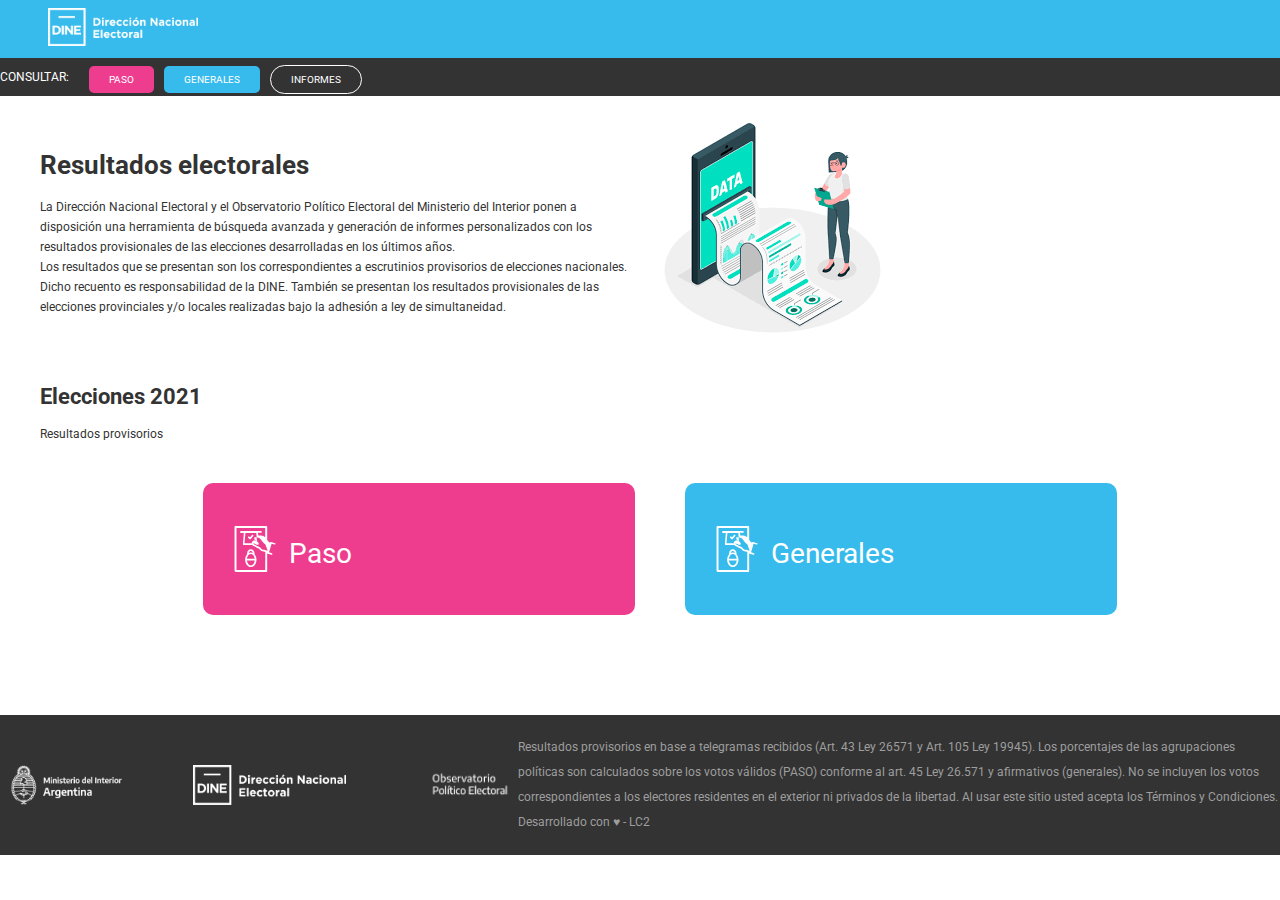
<file: index.html>
<!DOCTYPE html>
<html lang="es">

<head>
    <meta charset="UTF-8" />
    <meta name="viewport" content="width=device-width, initial-scale=1.0" />
    <title>Sistema de Publicación de Resultados Electorales</title>
    <link rel="shortcut icon" type="image/png" href="img/icons/favicon-16x16.png">
    <!-- Estilos CSS -->
    <link rel="stylesheet" href="css/common.css" />
    <link rel="stylesheet" href="css/pages/index.css" />
    <link rel="stylesheet" type="text/css" href="css/variables.css">
    <link rel="stylesheet" href="https://cdnjs.cloudflare.com/ajax/libs/font-
awesome/5.15.4/css/all.min.css" crossorigin="anonymous" referrerpolicy="no-referrer" />

</head>

<body>
    <header>
        <!-- Barra de logo portal -->
        <div class="header-page">
            <a href="index.html">
                <img src="img\icons\Logo_DINE_negativo.a88f983e.png" id="headerlogo" alt="logo" class="logo">
            </a>
        </div>
        <!-- Barra de menú principal -->
        <div class="backgroundbuttons">
            <p>CONSULTAR:</p>
            <ul>
                <li><a href="paso.html" class="boton-paso">PASO</a></li>
                <li><a href="generales.html" class="boton-generales">GENERALES</a></li>
                <li><a href="informes.html" class="boton-informes">Informes</a></li>
            </ul>
        </div>
    </header>

    <!-- Contenido principal de la página -->
    <main>
        <section id="main-section">
            <div class="main-text">
                <h1>Resultados electorales</h1>
                <p>La Dirección Nacional Electoral y el Observatorio Político Electoral del Ministerio del Interior
                    ponen a disposición una herramienta de búsqueda avanzada y generación de informes personalizados con
                    los resultados provisionales de las elecciones desarrolladas en los últimos años. <br>Los resultados
                    que se presentan son los correspondientes a escrutinios provisorios de elecciones nacionales. Dicho
                    recuento es responsabilidad de la DINE. También se presentan los resultados provisionales de las
                    elecciones provinciales y/o locales realizadas bajo la adhesión a ley de simultaneidad. </p>
            </div>
            <div class="main-image">
                <img src="img\images.png" id="mainimage" alt="datos">
            </div>
        </section>
        <section id="sec-contenido">
            <section class="titulares">
                <h2>Elecciones 2021</h2>
                <p>Resultados provisorios</p>
            </section>
            <div class="contenedor-iconos">

                <div class="icon-container">
                    <svg class="capa_1" version="1.1" id="Capa_1" xmlns="http://www.w3.org/2000/svg"
                        xmlns:xlink="http://www.w3.org/1999/xlink" x="0px" y="0px" width="841.889px" height="595.281px"
                        viewBox="0 0 841.889 595.281" enable-background="new 0 0 841.889 595.281" xml:space="preserve"
                        class="v-icon__component theme--light" style="font-size: 70px; height: 70px; width: 70px;">
                        <g>
                            <path fill="#FFFFFF"
                                d="M671.434,227.503l-43.614-14.145c-2.358-1.179-4.716-1.179-8.252,1.179c-2.357,1.179-4.715,3.536-4.715,5.894l-1.179,3.536c-9.431-8.251-22.396-20.039-34.185-35.363V31.827c0-7.072-5.894-11.788-11.788-11.788H198.746c-7.073,0-11.788,5.895-11.788,11.788v530.448c0-7.072,4.715,11.787,11.788,11.787h368.955c7.073,0,11.788-4.715,11.788-11.787V348.917c1.179,2.357,3.536,3.536,4.715,4.716l44.794,14.145c1.179,0,2.357,0,3.536,0c4.715,0,8.251-2.357,9.43-7.072s-1.179-10.609-5.894-12.967l0,0l-34.185-11.787l30.648-102.554l34.185,10.608l0,0c4.715,1.179,10.608-1.179,12.966-7.072c2.357-4.715-1.179-10.609-5.894-12.967C679.685,234.576,676.149,228.682,671.434,227.503z M555.914,550.487H210.533V43.615h345.381v113.162c-29.47-25.934-77.799-21.218-83.693-20.039l-3.536-34.185h35.363c5.894,0,10.609-4.715,10.609-10.609c0-5.894-4.716-10.608-10.609-10.608H262.4c-4.715,2.357-9.43,7.072-9.43,12.966c0,5.895,4.715,10.609,10.608,10.609h35.363l-11.787,132.022c0,2.357,1.179,5.894,2.357,8.251c2.357,2.358,4.715,3.537,7.072,3.537h103.731c5.895,9.43,15.324,12.966,16.503,14.145c0,0,29.47,15.324,51.866,24.755c12.967,5.894,15.324,9.43,20.039,14.145c2.357,3.537,5.894,7.073,10.609,10.609c14.146,12.967,34.185,14.146,40.078,15.324l17.682,4.715L555.914,550.487z M456.897,203.927l-8.251-3.536c-1.179-1.179-17.682-8.251-31.827-3.536c-8.251,2.357-14.145,8.251-18.86,17.682c-2.357,4.715-3.536,8.251-3.536,12.967h-87.229l10.608-122.593h130.844L456.897,203.927z M585.383,319.448l-42.436-11.788c-1.179,0-2.357,0-3.536,0c0,0-17.682,0-28.291-9.431c-3.536-3.536-5.894-7.072-8.251-9.43c-5.894-7.073-11.788-12.967-27.112-20.039c-22.396-9.431-50.687-24.755-51.865-24.755c0,0-7.073-3.536-9.431-9.43c-1.179-3.536-1.179-7.072,1.179-10.609c2.357-4.715-4.716-5.894-7.073-7.072c-5.894-2.357-14.145,1.179-17.682,2.357l62.475,25.933c4.715,1.18,15.324,4.716,22.396-2.357c4.715-4.715,3.536-11.787-2.357-21.218c-10.609-16.503-29.469-20.039-37.721-20.039c-1.179,0-2.357,0-2.357,0c-1.179,0-2.357,0-3.536,0l0,0l-4.716-36.542l-1.179-8.251c0,0,0,0,1.179,0c0,0,56.581-8.252,76.621,24.754c15.323,25.933,38.899,50.688,56.58,62.475L585.383,319.448z">
                            </path>
                            <path fill="#FFFFFF"
                                d="M368.49,179.174c2.357,1.179,3.536,2.357,5.894,2.357l0,0l0,0c3.536,0,5.895-1.179,8.252-3.536l29.469-35.363c3.536-4.715,2.357-10.609-1.179-14.146c-2.357-1.179-4.715-2.357-7.072-2.357c-2.358,0-4.716,1.179-7.073,3.536l-12.966,15.324l-9.431,11.788l-5.894-4.716l-4.715-3.536c-4.716-3.536-10.609-2.357-14.146,2.357c-3.536,4.716-2.357,10.609,2.357,14.146L368.49,179.174z">
                            </path>
                            <path fill="#FFFFFF"
                                d="M427.428,359.526c0-2.357,0-3.536,0-5.894c0,0,0,0,0-1.18l0,0l0,0c0-28.29-20.039-50.688-44.793-50.688c-24.755,0-44.794,22.397-44.794,50.688l0,0l0,0c0,2.358,0,4.716,0,7.073c-14.145,16.503-23.575,40.078-23.575,67.189l0,0l0,0c0,48.33,30.648,88.408,68.369,88.408c37.72,0,68.368-40.078,68.368-88.408l0,0l0,0C451.003,399.604,441.573,376.029,427.428,359.526z M382.635,495.085c-23.576,0-43.615-25.933-47.151-57.76h94.302C427.428,469.152,407.389,495.085,382.635,495.085z M406.21,344.202c-7.073-3.536-15.324-5.894-23.575-5.894c-8.252,0-16.503,2.357-23.576,5.894c3.537-12.967,12.967-21.218,23.576-21.218C394.422,321.805,403.853,331.235,406.21,344.202z M382.635,358.347c23.575,0,43.614,24.754,47.15,57.76h-94.302C339.02,383.101,359.059,358.347,382.635,358.347z">
                            </path>
                        </g>
                    </svg>
                    <span class="icon-text" ><a class="link" href="paso.html">Paso</a></span> <!--debería ser link todo el botón...-->
                </div>

                <div class="icon-container-lightblue">
                    <svg class="capa_1" version="1.1" id="Capa_1" xmlns="http://www.w3.org/2000/svg"
                        xmlns:xlink="http://www.w3.org/1999/xlink" x="0px" y="0px" width="841.889px" height="595.281px"
                        viewBox="0 0 841.889 595.281" enable-background="new 0 0 841.889 595.281" xml:space="preserve"
                        class="v-icon__component theme--light" style="font-size: 70px; height: 70px; width: 70px;">
                        <g>
                            <path fill="#FFFFFF"
                                d="M671.434,227.503l-43.614-14.145c-2.358-1.179-4.716-1.179-8.252,1.179c-2.357,1.179-4.715,3.536-4.715,5.894l-1.179,3.536c-9.431-8.251-22.396-20.039-34.185-35.363V31.827c0-7.072-5.894-11.788-11.788-11.788H198.746c-7.073,0-11.788,5.895-11.788,11.788v530.448c0-7.072,4.715,11.787,11.788,11.787h368.955c7.073,0,11.788-4.715,11.788-11.787V348.917c1.179,2.357,3.536,3.536,4.715,4.716l44.794,14.145c1.179,0,2.357,0,3.536,0c4.715,0,8.251-2.357,9.43-7.072s-1.179-10.609-5.894-12.967l0,0l-34.185-11.787l30.648-102.554l34.185,10.608l0,0c4.715,1.179,10.608-1.179,12.966-7.072c2.357-4.715-1.179-10.609-5.894-12.967C679.685,234.576,676.149,228.682,671.434,227.503z M555.914,550.487H210.533V43.615h345.381v113.162c-29.47-25.934-77.799-21.218-83.693-20.039l-3.536-34.185h35.363c5.894,0,10.609-4.715,10.609-10.609c0-5.894-4.716-10.608-10.609-10.608H262.4c-4.715,2.357-9.43,7.072-9.43,12.966c0,5.895,4.715,10.609,10.608,10.609h35.363l-11.787,132.022c0,2.357,1.179,5.894,2.357,8.251c2.357,2.358,4.715,3.537,7.072,3.537h103.731c5.895,9.43,15.324,12.966,16.503,14.145c0,0,29.47,15.324,51.866,24.755c12.967,5.894,15.324,9.43,20.039,14.145c2.357,3.537,5.894,7.073,10.609,10.609c14.146,12.967,34.185,14.146,40.078,15.324l17.682,4.715L555.914,550.487z M456.897,203.927l-8.251-3.536c-1.179-1.179-17.682-8.251-31.827-3.536c-8.251,2.357-14.145,8.251-18.86,17.682c-2.357,4.715-3.536,8.251-3.536,12.967h-87.229l10.608-122.593h130.844L456.897,203.927z M585.383,319.448l-42.436-11.788c-1.179,0-2.357,0-3.536,0c0,0-17.682,0-28.291-9.431c-3.536-3.536-5.894-7.072-8.251-9.43c-5.894-7.073-11.788-12.967-27.112-20.039c-22.396-9.431-50.687-24.755-51.865-24.755c0,0-7.073-3.536-9.431-9.43c-1.179-3.536-1.179-7.072,1.179-10.609c2.357-4.715-4.716-5.894-7.073-7.072c-5.894-2.357-14.145,1.179-17.682,2.357l62.475,25.933c4.715,1.18,15.324,4.716,22.396-2.357c4.715-4.715,3.536-11.787-2.357-21.218c-10.609-16.503-29.469-20.039-37.721-20.039c-1.179,0-2.357,0-2.357,0c-1.179,0-2.357,0-3.536,0l0,0l-4.716-36.542l-1.179-8.251c0,0,0,0,1.179,0c0,0,56.581-8.252,76.621,24.754c15.323,25.933,38.899,50.688,56.58,62.475L585.383,319.448z">
                            </path>
                            <path fill="#FFFFFF"
                                d="M368.49,179.174c2.357,1.179,3.536,2.357,5.894,2.357l0,0l0,0c3.536,0,5.895-1.179,8.252-3.536l29.469-35.363c3.536-4.715,2.357-10.609-1.179-14.146c-2.357-1.179-4.715-2.357-7.072-2.357c-2.358,0-4.716,1.179-7.073,3.536l-12.966,15.324l-9.431,11.788l-5.894-4.716l-4.715-3.536c-4.716-3.536-10.609-2.357-14.146,2.357c-3.536,4.716-2.357,10.609,2.357,14.146L368.49,179.174z">
                            </path>
                            <path fill="#FFFFFF"
                                d="M427.428,359.526c0-2.357,0-3.536,0-5.894c0,0,0,0,0-1.18l0,0l0,0c0-28.29-20.039-50.688-44.793-50.688c-24.755,0-44.794,22.397-44.794,50.688l0,0l0,0c0,2.358,0,4.716,0,7.073c-14.145,16.503-23.575,40.078-23.575,67.189l0,0l0,0c0,48.33,30.648,88.408,68.369,88.408c37.72,0,68.368-40.078,68.368-88.408l0,0l0,0C451.003,399.604,441.573,376.029,427.428,359.526z M382.635,495.085c-23.576,0-43.615-25.933-47.151-57.76h94.302C427.428,469.152,407.389,495.085,382.635,495.085z M406.21,344.202c-7.073-3.536-15.324-5.894-23.575-5.894c-8.252,0-16.503,2.357-23.576,5.894c3.537-12.967,12.967-21.218,23.576-21.218C394.422,321.805,403.853,331.235,406.21,344.202z M382.635,358.347c23.575,0,43.614,24.754,47.15,57.76h-94.302C339.02,383.101,359.059,358.347,382.635,358.347z">
                            </path>
                        </g>
                    </svg>
                    <span class="icon-text" ><a class="link" href="generales.html">Generales</a></span>
                </div>
        </section>
        </div>



        </section>
    </main>
    <!--Pie de página-->
    <footer class="footer-content">
        <div class="footer-images">
            <img src="img\icons\Ministerio-del-Interior_pluma.1ab9a7a7.png" alt="logo Ministerio del interior">
            <img src="img\icons\Logo_DINE_negativo.a88f983e.png" alt="logo dirección nacional electoral">
            <img src="img\icons\logos_001-10.4430c8d5.png" alt="logo observatorio político elctoral">
        </div>
        <div class="footer-text">
            <p>Resultados provisorios en base a telegramas recibidos (Art. 43 Ley 26571 y Art. 105 Ley 19945). Los
                porcentajes de las agrupaciones políticas son calculados
                sobre los votos válidos (PASO) conforme al art. 45 Ley 26.571 y afirmativos (generales). No se incluyen
                los
                votos correspondientes a los electores residentes
                en el exterior ni privados de la libertad. Al usar este sitio usted acepta los Términos y Condiciones.
                Desarrollado con ♥ - LC2</p>
        </div>
    </footer>
</body>


</html>
</file>
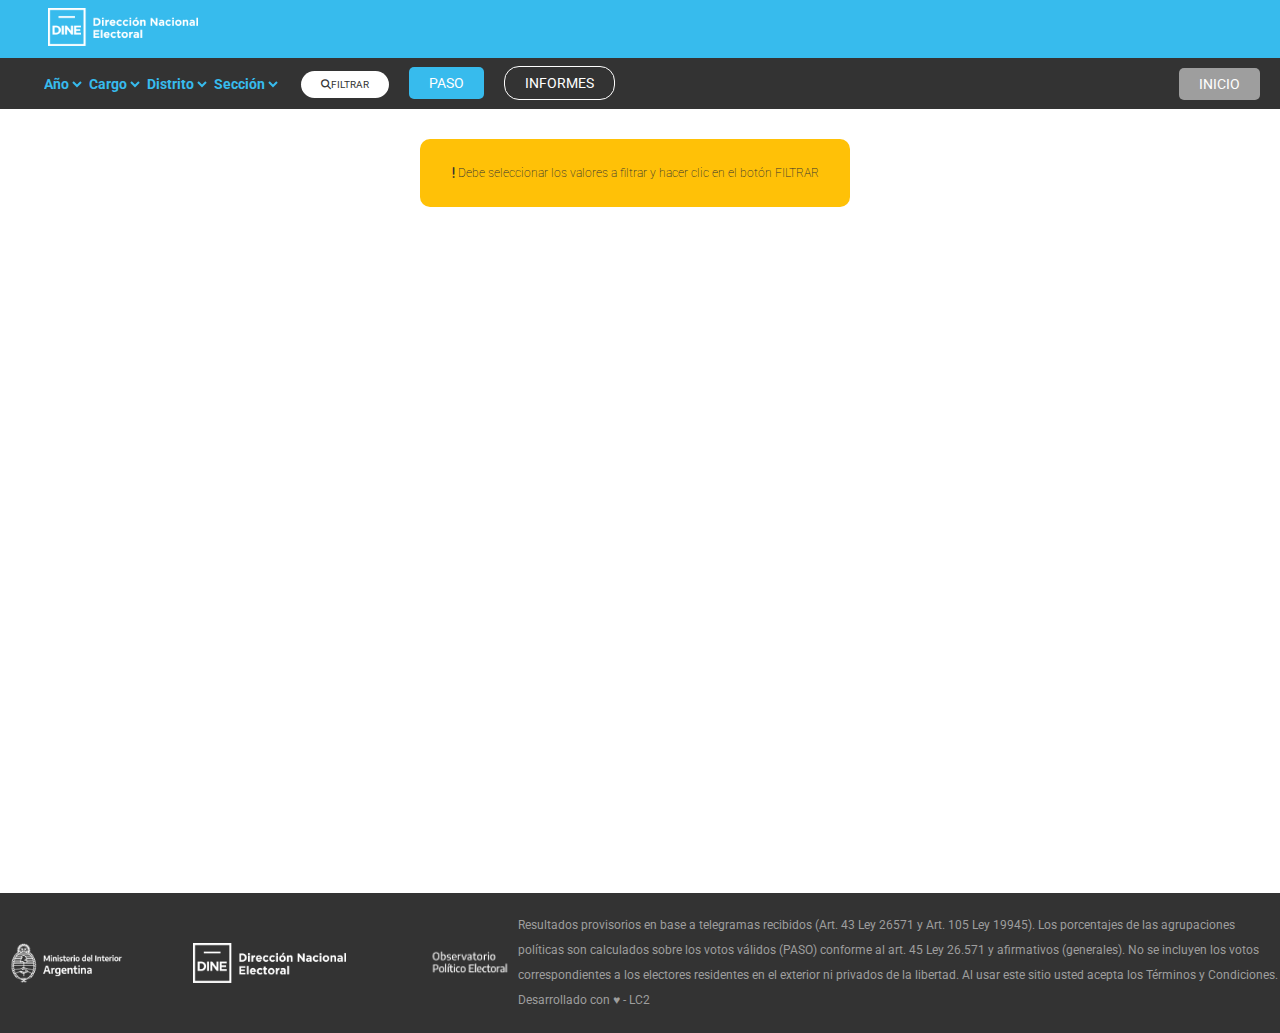
<file: generales.html>
<!DOCTYPE html>
<html lang="es">

<head>
    <meta charset="UTF-8" />
    <meta name="viewport" content="width=device-width, initial-scale=1.0" />
    <title>Sistema de Publicación de Resultados Electorales</title>
    <link rel="shortcut icon" type="image/png" href="img/icons/favicon-16x16.png">
    <!-- Estilos CSS -->
    <link rel="stylesheet" href="css/common.css" />

    <link rel="stylesheet" href="css/pages/paso.css" />
    <link rel="stylesheet" type="text/css" href="css/variables.css">
    <link rel="stylesheet" href="https://cdnjs.cloudflare.com/ajax/libs/font-awesome/6.3.0/css/all.min.css">


</head>

<body>
    <header>
        <!-- Barra de logo portal -->
        <div class="header-page">
            <a href="index.html">
                <img src="img\icons\Logo_DINE_negativo.a88f983e.png" id="headerlogo" alt="logo" class="logo">
            </a>
        </div>
        <!-- Barra de menú principal -->

        <div class="backgroundbuttons">
            <ul class="desplegables">
                <li>
                    <select class="anio" onchange="cargarCargos()">
                        <option value="">Año</option>
                    </select>
                </li>
                <li>
                    <select class="cargo" onchange="cargarDistritos()">
                        <option value="">Cargo</option>
                    </select>
                </li>
                <li>
                    <select class="distrito" onchange="cargarSeccion()">
                        <option value="">Distrito</option>
                    </select>
                </li>
                <input type="hidden" id="hdSeccionProvincial" name="hdSeccionProvincial">
                <li>
                    <select class="seccion">
                        <option value="">Sección</option>
                    </select>
                </li>
                <li><a href="#" class="boton-filtrar" onclick="filtrarResultados()"><i
                            class="fa-solid fa-magnifying-glass"></i>FILTRAR</a></li>
                <li><a href="paso.html" class="generales">PASO</a></li>
                <li><a href="informes.html" class="informes">informes</a></li>
            </ul>
            <ul class="lista-boton-separado">
                <li><a href="index.html" class="inicio">INICIO</a></li>
            </ul>
        </div>


    </header>
    <main>
        <section id="main-section">
            <div class="carteles">
                <div class="verde" >

                    <span class="icon" ><i class="fa-solid fa-thumbs-up"></i></span>
                    <span class="icon-text">Se agregó con éxito el resultado al informe</span>

                </div>
                <div class="amarillo">

                    <span class="icon"   ><i class="fa-solid fa-triangle-exclamation"></i></span>
                    <span class="icon-text">Error: Se produjo un error al intentar agregar resultados al informe</span>

                </div>
                <div class="rojo" >

                    <span class="icon" ><i class="fa-solid fa-exclamation"></i></span>
                    <span class="icon-text">La operación no se pudo completar</span>

                </div>
            </div>
        </section>
        <div class="container-pasos">
            <div class="titulo">
                <h1 id="titulo"></h1>

                <p class="texto-path" id="texto-path"></p>
            </div>

            <div class="seccion-botones">
                <button class="boton-agregar" onclick="agregarInforme()">+ AGREGAR A INFORME</button>
                <div class="botones-derecha">
                    <div class="icon-button escrutadas">
                        <svg version="1.1" id="Capa_1" xmlns="http://www.w3.org/2000/svg"
                            xmlns:xlink="http://www.w3.org/1999/xlink" x="0px" y="0px" width="841.889px"
                            height="595.281px" viewBox="0 0 841.889 595.281" enable-background="new 0 0 841.889 595.281"
                            xml:space="preserve" class="v-icon__component theme--light"
                            style="font-size: 50px; height: 50px; width: 50px;">
                            <g>
                                <path fill="#FFFFFF"
                                    d="M671.434,227.503l-43.614-14.145c-2.358-1.179-4.716-1.179-8.252,1.179
                                                        c-2.357,1.179-4.715,3.536-4.715,5.894l-1.179,3.536c-9.431-8.251-22.396-20.039-34.185-35.363V31.827
                                                        c0-7.072-5.894-11.788-11.788-11.788H198.746c-7.073,0-11.788,5.895-11.788,11.788v530.448c0,7.072,4.715,11.787,11.788,11.787
                                                        h368.955c7.073,0,11.788-4.715,11.788-11.787V348.917c1.179,2.357,3.536,3.536,4.715,4.716l44.794,14.145c1.179,0,2.357,0,3.536,0
                                                        c4.715,0,8.251-2.357,9.43-7.072s-1.179-10.609-5.894-12.967l0,0l-34.185-11.787l30.648-102.554l34.185,10.608l0,0
                                                        c4.715,1.179,10.608-1.179,12.966-7.072C679.685,234.576,676.149,228.682,671.434,227.503z M555.914,550.487H210.533V43.615
                                                        h345.381v113.162c-29.47-25.934-77.799-21.218-83.693-20.039l-3.536-34.185h35.363c5.894,0,10.609-4.715,10.609-10.609
                                                        c0-5.894-4.716-10.608-10.609-10.608H262.4c-4.715,2.357-9.43,7.072-9.43,12.966c0,5.895,4.715,10.609,10.608,10.609h35.363
                                                        l-11.787,132.022c0,2.357,1.179,5.894,2.357,8.251c2.357,2.358,4.715,3.537,7.072,3.537h103.731
                                                        c5.895,9.43,15.324,12.966,16.503,14.145c0,0,29.47,15.324,51.866,24.755c12.967,5.894,15.324,9.43,20.039,14.145
                                                        c2.357,3.537,5.894,7.073,10.609,10.609c14.146,12.967,34.185,14.146,40.078,15.324l17.682,4.715L555.914,550.487z
                                                        M456.897,203.927l-8.251-3.536c-1.179-1.179-17.682-8.251-31.827-3.536c-8.251,2.357-14.145,8.251-18.86,17.682
                                                        c-2.357,4.715-3.536,8.251-3.536,12.967h-87.229l10.608-122.593h130.844L456.897,203.927z M585.383,319.448l-42.436-11.788
                                                        c-1.179,0-2.357,0-3.536,0c0,0-17.682,0-28.291-9.431c-3.536-3.536-5.894-7.072-8.251-9.43
                                                        c-5.894-7.073-11.788-12.967-27.112-20.039c-22.396-9.431-50.687-24.755-51.865-24.755c0,0-7.073-3.536-9.431-9.43
                                                        c-1.179-3.536-1.179-7.072,1.179-10.609c2.357-4.715,4.716-5.894,7.073-7.072c5.894-2.357,14.145,1.179,17.682,2.357l62.475,25.933
                                                        c4.715,1.18,15.324,4.716,22.396-2.357c4.715-4.715,3.536-11.787-2.357-21.218c-10.609-16.503-29.469-20.039-37.721-20.039
                                                        c-1.179,0-2.357,0-2.357,0c-1.179,0-2.357,0-3.536,0l0,0l-4.716-36.542l-1.179-8.251c0,0,0,0,1.179,0
                                                        c0,0,56.581-8.252,76.621,24.754c15.323,25.933,38.899,50.688,56.58,62.475L585.383,319.448z">
                                </path>
                                <path fill="#FFFFFF" d="M368.49,179.174c2.357,1.179,3.536,2.357,5.894,2.357l0,0l0,0c3.536,0,5.895-1.179,8.252-3.536
                                                        l29.469-35.363c3.536-4.715,2.357-10.609-1.179-14.146c-2.357-1.179-4.715-2.357-7.072-2.357c-2.358,0-4.716,1.179-7.073,3.536
                                                        l-12.966,15.324l-9.431,11.788l-5.894-4.716l-4.715-3.536c-4.716-3.536-10.609-2.357-14.146,2.357
                                                        c-3.536,4.716-2.357,10.609,2.357,14.146L368.49,179.174z">
                                </path>
                                <path fill="#FFFFFF"
                                    d="M427.428,359.526c0-2.357,0-3.536,0-5.894c0,0,0,0,0-1.18l0,0l0,0c0-28.29-20.039-50.688-44.793-50.688
                                                        c-24.755,0-44.794,22.397-44.794,50.688l0,0l0,0c0,2.358,0,4.716,0,7.073c-14.145,16.503-23.575,40.078-23.575,67.189l0,0l0,0
                                                        c0,48.33,30.648,88.408,68.369,88.408c37.72,0,68.368-40.078,68.368-88.408l0,0l0,0
                                                        C451.003,399.604,441.573,376.029,427.428,359.526z M382.635,495.085c-23.576,0-43.615-25.933-47.151-57.76h94.302
                                                        C427.428,469.152,407.389,495.085,382.635,495.085z M406.21,344.202c-7.073-3.536-15.324-5.894-23.575-5.894
                                                        c-8.252,0-16.503,2.357-23.576,5.894c3.537-12.967,12.967-21.218,23.576-21.218C394.422,321.805,403.853,331.235,406.21,344.202z
                                                        M382.635,358.347c23.575,0,43.614,24.754,47.15,57.76h-94.302C339.02,383.101,359.059,358.347,382.635,358.347z">
                                </path>
                            </g>
                        </svg>

                        <div>
                            <p class="icon-text" >Mesas Escrutadas</p>
                            <p class="icon-text" id="mesas-escrutadas">62.71%</p>
                        </div>



                    </div>
                    <div class="icon-button electores">
                        <svg version="1.1" id="Layer_1" xmlns="http://www.w3.org/2000/svg"
                            xmlns:xlink="http://www.w3.org/1999/xlink" x="0px" y="0px" width="841.889px"
                            height="595.281px" viewBox="0 0 841.889 595.281" enable-background="new 0 0 841.889 595.281"
                            xml:space="preserve" class="v-icon__component theme--light"
                            style="font-size: 50px; height: 50px; width: 50px;">
                            <title>comunidad</title>
                            <path fill="#FFFFFF"
                                d="M462.824,342.115h-0.59c-3.125-1.252-6.67-0.854-9.438,1.062c-10.771,7.341-23.424,11.436-36.453,11.797
                                                            c-13.2-0.436-26.022-4.519-37.043-11.797c-2.89-1.642-6.43-1.642-9.319,0c-54.148,26.779-76.682,98.859-71.845,112.897
                                                            c0.632,1.725,1.735,3.237,3.186,4.365c34.136,22.816,73.983,35.608,115.021,36.925c41.28-0.521,81.446-13.472,115.257-37.161
                                                            c1.454-1.173,2.557-2.724,3.186-4.482C539.387,440.739,516.973,368.659,462.824,342.115z M458.813,359.693
                                                            c5.067,2.88,9.848,6.237,14.275,10.027l-21.707,27.016l-21.353-26.426c10.135-1.979,19.866-5.647,28.784-10.854V359.693z
                                                            M434.039,395.084l-17.342,20.999c0,0,0,0.59,0,0.826c0,0.235,0,0,0-0.826l-17.224-20.999l17.578-21.471L434.039,395.084z
                                                            M373.992,359.693c8.952,5.199,18.728,8.83,28.902,10.735l-21.588,26.308l-22.061-27.252c4.616-3.762,9.55-7.117,14.746-10.027
                                                            V359.693z M315.007,447.464c5.307-26.169,17.715-50.372,35.863-69.957l25.6,32.088c1.272,1.329,3,2.13,4.837,2.241
                                                            c1.824-0.022,3.548-0.841,4.719-2.241l4.837-5.898l12.977,15.69l-31.853,52.497c-20.349-4.863-39.705-13.204-57.216-24.656
                                                            L315.007,447.464z M416.579,478.725c-10.703-0.196-21.366-1.381-31.852-3.539l31.852-52.143l32.088,52.496
                                                            c-10.662,1.965-21.481,2.952-32.323,2.95L416.579,478.725z M461.29,472.709l-32.441-52.851l12.977-15.69l4.955,5.898
                                                            c1.138,1.441,2.883,2.27,4.719,2.242l0,0c1.824-0.023,3.548-0.842,4.719-2.242l25.718-32.56
                                                            c18.07,19.442,30.544,43.411,36.099,69.367c-17.312,11.868-36.609,20.539-56.979,25.6L461.29,472.709z">
                            </path>
                            <path fill="#FFFFFF" d="M416.462,340.935c45.3,0,81.753-54.856,81.753-100.157c1.717-45.184-33.521-83.204-78.705-84.92
                                                            s-83.204,33.521-84.92,78.706c-0.078,2.07-0.078,4.144,0,6.214C334.59,286.079,371.043,340.935,416.462,340.935z M480.756,240.778
                                                            c0,1.298,0,2.596,0,3.894c-18.168-6.606-25.364-40.229-27.842-56.98C470.381,199.714,480.797,219.574,480.756,240.778z
                                                            M352.05,240.778c0.387-35.316,29.094-63.76,64.412-63.822c7.58,0.036,15.093,1.435,22.178,4.129
                                                            c-5.771,25.088-21.943,46.535-44.475,58.985c-12.627,7.394-27.523,9.911-41.88,7.079C352.168,244.553,352.05,242.666,352.05,240.778
                                                            z M362.549,260.244c13.056-0.269,25.851-3.71,37.278-10.028c19.154-10.271,34.437-26.506,43.531-46.244
                                                            c4.719,20.645,14.864,47.188,35.392,53.087c-6.96,32.56-33.268,66.418-62.406,66.418s-54.03-32.089-61.816-63.94
                                                            C357.182,259.952,359.863,260.188,362.549,260.244z"></path>
                            <path fill="#FFFFFF"
                                d="M542.454,249.036l0.944,3.186c0.522,1.727,0.839,3.508,0.943,5.309l0,0c-0.551,1.18-1.966,3.657-4.247,7.433
                                                            l-1.062,1.77c-1.563,2.695-1.181,6.096,0.943,8.376c6.438,6.525,14.637,11.034,23.595,12.977c0.584,0.114,1.185,0.114,1.77,0
                                                            c3.892,0.367,7.345-2.489,7.713-6.381c0.352-3.722-2.251-7.075-5.943-7.658c-4.577-1.021-8.934-2.859-12.859-5.427
                                                            c1.602-2.582,2.87-5.356,3.775-8.258c0.116-1.177,0.116-2.362,0-3.539c-0.062-3.077-0.537-6.133-1.416-9.083l-0.943-3.422
                                                            c0-1.298-0.826-2.595-1.18-3.893v-1.18c-3.318-7.425-5.047-15.462-5.073-23.595c0.729-30.418,25.977-54.486,56.395-53.759
                                                            s54.486,25.977,53.759,56.395c-0.187,7.795-2.025,15.461-5.395,22.492l-2.124,7.433c-0.941,3.021-1.457,6.157-1.533,9.319
                                                            c-0.116,1.177-0.116,2.362,0,3.539c-0.056,0.352-0.056,0.71,0,1.062c0.976,2.515,2.201,4.926,3.657,7.196
                                                            c-2.936,1.979-6.159,3.49-9.556,4.483c-3.891,0.815-6.383,4.629-5.567,8.52c0.815,3.89,4.63,6.382,8.52,5.566
                                                            c0.443-0.093,0.877-0.228,1.294-0.401c7.512-2.082,14.32-6.159,19.701-11.797c2.093-2.286,2.518-5.642,1.062-8.376l-1.062-1.77
                                                            c-0.943-1.534-3.421-5.663-4.246-7.314v-0.59c0.017-1.81,0.336-3.604,0.943-5.309c0.59-2.478,1.298-4.837,1.77-6.371
                                                            c15.945-34.834,0.633-75.999-34.201-91.944s-75.999-0.633-91.944,34.201c-8.279,18.087-8.396,38.857-0.319,57.036L542.454,249.036z">
                            </path>
                            <path fill="#FFFFFF" d="M642.375,297.64c-2.532-1.03-5.412-0.72-7.668,0.825c-8.872,5.963-19.276,9.24-29.965,9.438
                                                            c-10.801-0.386-21.289-3.732-30.318-9.674c-2.138-1.544-4.956-1.771-7.313-0.59l0,0c-23.636,13.269-41.938,34.323-51.789,59.575
                                                            c3.657,4.247,7.078,8.612,10.263,12.977c5.804-16.099,14.791-30.863,26.426-43.413l24.42,27.134
                                                            c0.923,1.054,2.257,1.656,3.657,1.651l0,0c1.508-0.124,2.886-0.899,3.775-2.124l20.526-29.729l20.881,30.201
                                                            c0.928,1.18,2.285,1.943,3.775,2.123l0,0c1.43-0.02,2.79-0.615,3.774-1.651l24.893-27.134c15.105,16.03,25.513,35.905,30.082,57.452
                                                            c-24.783,16.33-53.728,25.214-83.405,25.6c-22.516-0.792-44.649-6.045-65.12-15.454c3.217,5.863,6.131,11.888,8.73,18.05
                                                            c18.353,6.987,37.713,10.971,57.334,11.797c33.779-0.463,66.647-11.022,94.376-30.318c1.199-0.993,2.098-2.301,2.596-3.775
                                                            C705.608,378.923,687.204,319.819,642.375,297.64z M579.615,342.705l-20.881-22.65c3.726-2.86,7.67-5.425,11.797-7.668
                                                            c7.562,4.349,15.827,7.343,24.42,8.848L579.615,342.705z M629.989,342.705l-14.864-21.353c8.595-1.564,16.855-4.598,24.42-8.966
                                                            c4.164,2.182,8.113,4.749,11.797,7.668L629.989,342.705z">
                            </path>
                            <path fill="#FFFFFF"
                                d="M628.337,190.877c-1.385-2.284-4.359-3.014-6.644-1.628c-1.115,0.676-1.91,1.773-2.204,3.044
                                                            c-6.253,27.959-24.774,29.492-39.639,30.79c-8.729,0.708-18.639,1.651-18.639,11.207c0,24.185,19.465,53.323,43.53,53.323
                                                            c24.066,0,43.649-29.139,43.649-53.323C643.531,219.045,636.794,204.462,628.337,190.877z M604.743,278.057
                                                            c-17.932,0-33.976-24.42-34.094-43.649c3.214-1.169,6.607-1.768,10.027-1.77c13.213-1.18,34.447-2.949,44.711-27.251
                                                            c5.456,9.175,9.925,18.903,13.331,29.021C638.719,253.637,622.792,278.057,604.743,278.057z">
                            </path>
                            <path fill="#FFFFFF"
                                d="M313.709,362.996c3.304-4.011,6.843-7.903,10.5-11.797c-10.078-22.699-27.316-41.47-49.076-53.44l0,0
                                                            c-2.572-1.03-5.487-0.721-7.786,0.825c-8.815,5.99-19.19,9.271-29.847,9.438c-10.771-0.347-21.232-3.697-30.2-9.674
                                                            c-2.422-1.345-5.365-1.345-7.786,0c-44.476,22.061-62.879,81.046-58.985,92.606c0.544,1.449,1.483,2.717,2.713,3.657
                                                            c28.015,18.697,60.712,29.161,94.377,30.201c16.017-0.268,31.911-2.851,47.188-7.669c1.908-5.903,4.153-11.693,6.724-17.341
                                                            c-14.479,5.61-29.701,9.067-45.183,10.263l25.01-51.553c1.152-2.354,0.273-5.196-2.005-6.488l-10.146-5.898l21.234-27.605
                                                            C295.008,330.396,306.432,345.669,313.709,362.996z M153.741,384.349c5.684-25.848,19.895-49.032,40.346-65.828l21.234,27.487
                                                            l-10.146,5.898c-2.234,1.332-3.06,4.165-1.887,6.488l24.892,51.554C201.697,407.4,176.191,398.629,153.741,384.349z
                                                            M232.192,396.146l-18.285-37.751l10.971-6.488c1.257-0.7,2.157-1.9,2.478-3.304c0.226-1.408-0.114-2.85-0.943-4.011l-24.303-32.088
                                                            l0,0c9.059,5.185,19.108,8.401,29.493,9.438c0.472,22.65,0.708,55.564,0.59,73.731V396.146z M247.764,344.593
                                                            c-1.677,2.163-1.283,5.275,0.879,6.952c0.171,0.132,0.35,0.253,0.536,0.362l10.972,6.488l-17.932,38.341c0-12.505,0-35.392,0-74.204
                                                            c10.56-1.072,20.771-4.369,29.965-9.673l0,0L247.764,344.593z">
                            </path>
                            <path fill="#FFFFFF"
                                d="M180.521,255.171c5.19,10.382,23.594,41.525,56.743,41.525c33.15,0,51.554-31.144,56.744-41.525
                                                            c7.55-3.822,12.906-10.921,14.511-19.229c4.03-10.152,3.024-21.612-2.714-30.908c-1.321-1.697-2.869-3.205-4.601-4.482
                                                            c-9.042-35.281-44.972-56.552-80.253-47.51c-23.321,5.977-41.532,24.188-47.509,47.51c-1.962,1.255-3.68,2.854-5.073,4.719
                                                            c-5.66,9.234-6.664,20.588-2.713,30.672C167.249,244.36,172.775,251.508,180.521,255.171z M180.521,214.235
                                                            c1.003-1.31,2.491-2.16,4.129-2.359l0,0c0.77,0.139,1.506-0.372,1.645-1.142c0.003-0.013,0.005-0.025,0.007-0.038
                                                            c3.3-27.756,28.475-47.581,56.23-44.281c23.217,2.76,41.521,21.064,44.28,44.281c0.178,0.805,0.959,1.325,1.77,1.18
                                                            c1.693,0.124,3.247,0.987,4.247,2.359c1.651,2.241,3.067,7.078,0,17.342c-1.415,4.954-4.247,10.735-8.848,9.438
                                                            c-0.716-0.241-1.494,0.122-1.77,0.825c-7.668,19.584-24.892,39.284-45.772,39.284s-38.223-19.818-45.891-39.52
                                                            c-0.238-0.571-0.797-0.944-1.416-0.944l0,0c-4.601,1.534-7.55-4.364-8.966-9.319c-2.595-10.027-1.18-14.864,0.473-17.105H180.521z">
                            </path>
                        </svg>
                        <div>
                            <p class="icon-text" >Electores</p>
                            <p class="icon-text" id="electores">62.71%</p>
                        </div>



                    </div>
                    <div class="icon-button participacion">
                        <svg version="1.1" id="Layer_1" xmlns="http://www.w3.org/2000/svg"
                            xmlns:xlink="http://www.w3.org/1999/xlink" x="0px" y="0px" width="841.889px"
                            height="595.281px" viewBox="0 0 841.889 595.281" enable-background="new 0 0 841.889 595.281"
                            xml:space="preserve" class="v-icon__component theme--light"
                            style="font-size: 50px; height: 50px; width: 50px;">
                            <title>participacion</title>
                            <path fill="#FFFFFF"
                                d="M508.832,212.347c-2.05-2.229-4.488-4.068-7.195-5.427c-2.793-1.033-5.824-1.238-8.73-0.59
                c-1.705,0.26-3.37,0.735-4.955,1.416c-10.957,5.935-20.277,14.485-27.133,24.892c-4.26,6.344-10.35,11.24-17.46,14.038V116.909
                c1.236-5.799-2.462-11.501-8.261-12.737s-11.502,2.462-12.737,8.261c-0.315,1.476-0.315,3.001,0,4.477v70.782
                c0,2.802-2.271,5.073-5.073,5.073s-5.072-2.271-5.072-5.073V97.326c0.751-6.472-3.886-12.327-10.357-13.079
                c-0.048-0.006-0.095-0.011-0.143-0.016c-6.479,0.673-11.188,6.473-10.515,12.953c0.005,0.047,0.011,0.095,0.016,0.142v90.247
                c0,2.802-2.271,5.073-5.072,5.073c-2.802,0-5.073-2.271-5.073-5.073v-80.81c0.771-6.364-3.682-12.18-10.027-13.095
                c-6.48,0.673-11.188,6.473-10.515,12.953c0.005,0.047,0.01,0.095,0.016,0.142v90.365c0,2.802-2.271,5.073-5.073,5.073
                s-5.072-2.271-5.072-5.073v-61.816c0.751-6.472-3.886-12.327-10.357-13.079c-0.048-0.005-0.095-0.011-0.143-0.016
                c-6.48,0.674-11.188,6.473-10.515,12.953c0.005,0.047,0.01,0.095,0.016,0.142v128.234c-1.572,18.48,6.725,36.419,21.824,47.188
                h81.636c11.325-6.8,20.806-16.28,27.605-27.605c2.595-4.837,4.837-9.319,7.078-13.566c6.687-16.377,16.459-31.315,28.785-44.003
                c3.446-2.846,7.115-5.409,10.971-7.668c1.093-0.64,1.863-1.711,2.123-2.949C509.631,214.033,509.414,213.078,508.832,212.347z">
                            </path>
                            <path fill="#FFFFFF" d="M328.573,348.25h127.645c4.495,0,8.14,3.645,8.14,8.14l0,0v154.66l0,0H320.552l0,0V356.272
                C320.615,351.868,324.17,348.313,328.573,348.25z"></path>
                            <rect x="339.073" y="317.695" fill="#FFFFFF" width="108.061" height="22.533"></rect>
                            <path fill="#FFFFFF" d="M657.24,282.422c-1.578-1.706-3.458-3.105-5.544-4.129c-2.162-0.592-4.444-0.592-6.606,0
                c-1.346,0.213-2.655,0.61-3.894,1.18c-8.328,4.552-15.416,11.073-20.645,18.993c-3.306,4.799-7.938,8.529-13.331,10.736v-99.804
                c1.083-4.431-1.632-8.899-6.062-9.982c-4.431-1.082-8.899,1.632-9.982,6.062c-0.314,1.288-0.314,2.632,0,3.92V263.9
                c0.207,2.307-1.473,4.354-3.774,4.602c-2.343-0.122-4.143-2.12-4.021-4.462c0.002-0.047,0.005-0.093,0.009-0.14v-69.484
                c1.083-4.431-1.632-8.899-6.062-9.981c-4.431-1.083-8.899,1.631-9.982,6.062c-0.314,1.288-0.314,2.632,0,3.92v69.013
                c0.373,2.117-1.041,4.137-3.159,4.51c-2.117,0.372-4.136-1.042-4.509-3.159c-0.078-0.447-0.078-0.904,0-1.351v-61.816
                c0.939-4.463-1.918-8.843-6.381-9.781c-4.463-0.939-8.842,1.917-9.781,6.381c-0.235,1.121-0.235,2.279,0,3.4v69.721
                c0.737,2.02-0.303,4.255-2.322,4.992c-2.02,0.736-4.254-0.303-4.991-2.322c-0.315-0.862-0.315-1.808,0-2.67v-47.188
                c0.938-4.463-1.918-8.842-6.381-9.781s-8.843,1.918-9.781,6.381c-0.236,1.121-0.236,2.279,0,3.4v98.152
                c-1.186,13.88,4.937,27.377,16.162,35.627h62.524c8.877-5.241,16.299-12.623,21.588-21.471l5.309-10.382
                c5.146-12.51,12.633-23.922,22.061-33.622c2.67-2.135,5.467-4.104,8.376-5.898c0.834-0.489,1.431-1.3,1.652-2.241
                C657.869,283.641,657.694,282.938,657.24,282.422z"></path>
                            <path fill="#FFFFFF" d="M519.332,386.472h97.68c3.453,0,6.252,2.799,6.252,6.252v117.971l0,0H512.608l0,0V392.724
                c-0.01-3.453,2.781-6.26,6.234-6.27C519.006,386.454,519.169,386.46,519.332,386.472z">
                            </path>
                            <rect x="527.354" y="363.114" fill="#FFFFFF" width="82.698" height="17.224"></rect>
                            <path fill="#FFFFFF" d="M304.508,320.173c-1.309-1.415-2.869-2.575-4.602-3.421c-1.851-0.524-3.812-0.524-5.662,0l-3.186,0.943
                c-6.955,3.823-12.869,9.291-17.224,15.927c-2.748,4.048-6.654,7.173-11.207,8.966v-83.76c0.419-4.117-2.505-7.824-6.606-8.376
                c-4.149,0.493-7.14,4.218-6.725,8.376v45.536c0.135,1.95-1.337,3.641-3.287,3.774c-0.005,0.001-0.011,0.001-0.016,0.001
                c-1.909-0.187-3.322-1.861-3.186-3.775v-57.688c0.352-4.139-2.607-7.824-6.725-8.376c-4.116,0.552-7.075,4.237-6.724,8.376v57.688
                c0.343,1.792-0.831,3.523-2.623,3.866c-1.792,0.344-3.522-0.831-3.865-2.623c-0.079-0.41-0.079-0.832,0-1.243v-51.671
                c0.412-4.134-2.593-7.824-6.725-8.258c-4.1,0.493-7.071,4.144-6.725,8.258v57.688c0.001,1.759-1.425,3.186-3.184,3.187
                s-3.186-1.425-3.187-3.184c0-0.001,0-0.002,0-0.003v-39.049c0.352-4.139-2.607-7.824-6.725-8.376
                c-4.149,0.493-7.139,4.218-6.725,8.376v82.58c-1.079,11.861,4.222,23.405,13.921,30.318h52.144
                c7.469-4.531,13.645-10.91,17.931-18.521l4.483-8.612c4.286-10.447,10.533-19.979,18.403-28.077c2.212-1.854,4.58-3.511,7.078-4.954
                c0.715-0.38,1.199-1.085,1.298-1.888C305.219,321.508,305.073,320.68,304.508,320.173z">
                            </path>
                            <path fill="#FFFFFF" d="M189.368,406.999h81.518c2.867,0,5.19,2.324,5.19,5.191v98.859l0,0h-91.898l0,0V412.19
                C184.178,409.323,186.501,406.999,189.368,406.999z"></path>
                            <rect x="195.975" y="387.534" fill="#FFFFFF" width="69.013" height="14.393"></rect>
                        </svg>

                        <div>
                            <p class="icon-text">Participacion sobre Escrutado</p>
                            <p class="icon-text" id="participacion">62.71%</p>
                        </div>

                    </div>
                </div>
            </div>






            </section>

            <section class="contenedor-cajas">
                <div class="caja" id="agrupaciones">
                    <h3>
                        Agrupaciones políticas
                    </h3>
                </div>
                <div class="caja" id="mapas">
                    <h3 class="titulomapa">
                        Buenos Aires
                    </h3>
                    <svg class="mapa">
                        <path class="leaflet-interactive" stroke="#18a0fb" stroke-opacity="1" stroke-width="2"
                            stroke-linecap="round" stroke-linejoin="round" fill="#18a0fb" fill-opacity="1"
                            fill-rule="evenodd"
                            d="M182 61L179 56L176 58L178 56L176 53L173 55L169 47L168 48L164 45L157 43L158 41L155 41L154 36L149 32L148 33L143 29L142 30L145 32L140 29L138 32L137 30L140 29L139 26L137 28L136 23L133 22L130 27L103 41L81 99L82 134L131 179L159 140L168 137L171 139L174 138L181 141L186 137L195 136L200 130L207 125L205 120L210 118L210 112L205 107L210 110L213 114L215 113L215 110L217 110L218 112L219 111L217 109L221 111L224 109L220 106L222 106L221 102L218 102L216 104L215 103L217 102L212 102L220 101L219 95L216 92L214 86L208 81L200 83L199 80L201 79L202 81L200 77L206 75L203 75L203 73L206 73L201 71L205 70L199 69L198 68L202 68L200 66L195 67L194 66L198 65L188 62L192 62L190 60L183 59L189 64L187 65z">
                        </path>
                    </svg>
                </div>
                <div class="caja">
                    <h3>
                        Resumen de votos
                    </h3>
                    <div class="chart-wrap horizontal">

                        <div class="grid" id="grid"></div>
                    </div>
                </div>
        </div>
        </section>

    </main>
    <footer class="footer-content">
        <div class="footer-images">
            <img src="img\icons\Ministerio-del-Interior_pluma.1ab9a7a7.png" alt="logo Ministerio del interior">
            <img src="img\icons\Logo_DINE_negativo.a88f983e.png" alt="logo dirección nacional electoral">
            <img src="img\icons\logos_001-10.4430c8d5.png" alt="logo observatorio político elctoral">
        </div>
        <div class="footer-text">
            <p>Resultados provisorios en base a telegramas recibidos (Art. 43 Ley 26571 y Art. 105 Ley 19945). Los
                porcentajes de las agrupaciones políticas son calculados
                sobre los votos válidos (PASO) conforme al art. 45 Ley 26.571 y afirmativos (generales). No se incluyen
                los
                votos correspondientes a los electores residentes
                en el exterior ni privados de la libertad. Al usar este sitio usted acepta los Términos y Condiciones.
                Desarrollado con ♥ - LC2</p>
        </div>
    </footer>

</body>
<script src="js/common.js"></script>
<script src="js\pages\generales.js"></script>
<script src="js\mapas.js"></script>

</html>
</file>
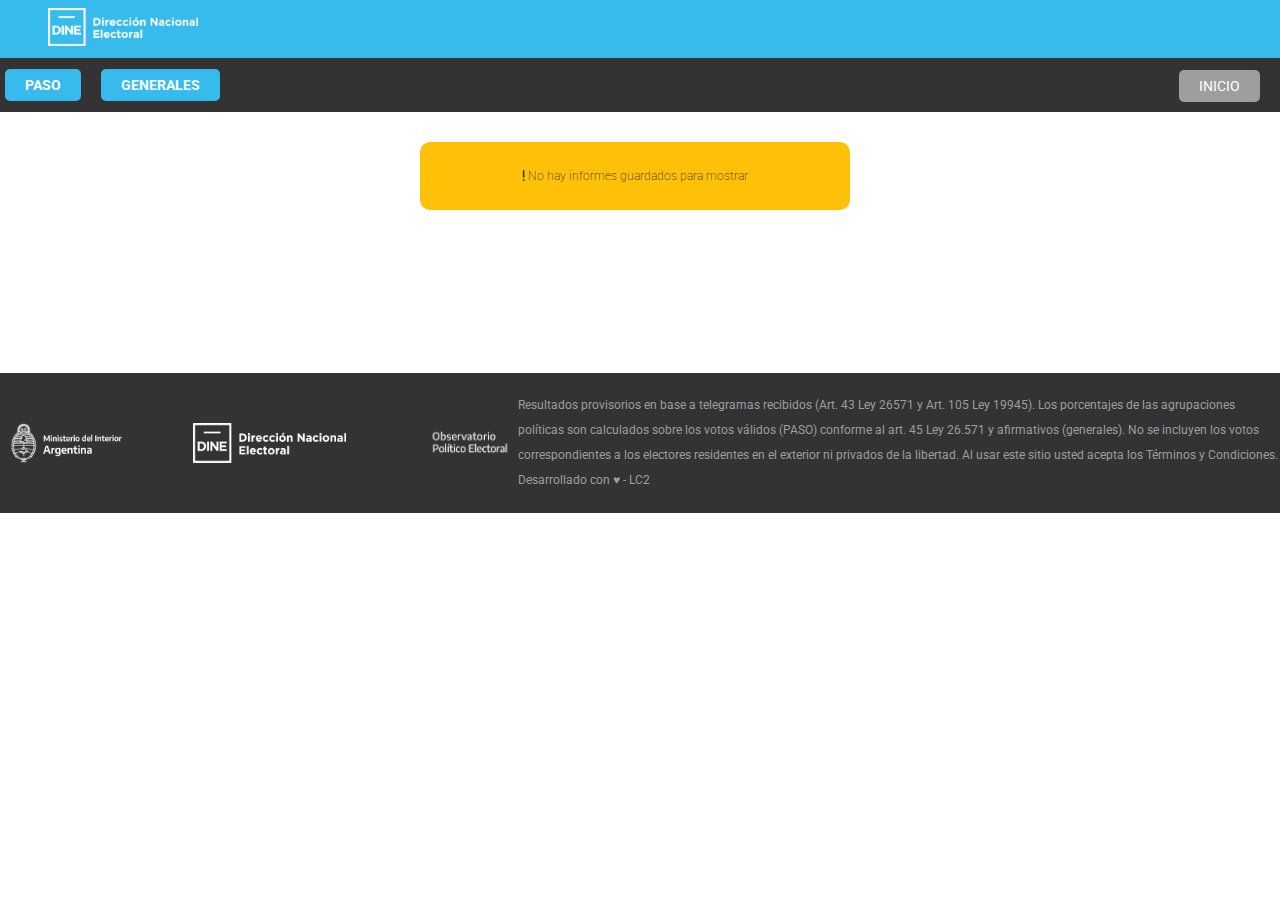
<file: informes.html>
<!DOCTYPE html>
<html lang="es">

<head>
  <meta charset="UTF-8" />
  <meta name="viewport" content="width=device-width, initial-scale=1.0" />
  <title>Sistema de Publicación de Resultados Electorales</title>
  <link rel="shortcut icon" type="image/png" href="img/icons/favicon-16x16.png" />
  <!-- Estilos CSS -->
  <link rel="stylesheet" href="https://cdnjs.cloudflare.com/ajax/libs/font-awesome/6.3.0/css/all.min.css" />
  <link rel="stylesheet" href="css/common.css" />

  <link rel="stylesheet" href="css/pages/informes.css" />
  <link rel="stylesheet" type="text/css" href="css/variables.css" />
  
</head>

<body>
  <header>
    <!-- Barra de logo portal -->
    <div class="header-page">
      <a href="index.html">
        <img src="img\icons\Logo_DINE_negativo.a88f983e.png" id="headerlogo" alt="logo" class="logo" />
      </a>
    </div>
    <!-- Barra de menú principal -->

    <div class="backgroundbuttons">
      <ul class="desplegables">
        </li>
        <li><a href="paso.html" class="generales">PASO</a></li>
        <li><a href="generales.html" class="generales">GENERALES</a></li>

      </ul>
      <ul class="lista-boton-separado">
        <li><a href="index.html" class="inicio">INICIO</a></li>
      </ul>
    </div>
  </header>
  <!-- Contenido principal de la página -->
  <main>
    <section id="main-section">
      <div class="carteles">
        <div class="verde" >

            <span class="icon" ><i class="fa-solid fa-thumbs-up"></i></span>
            <span class="icon-text">Se agregó con éxito el resultado al informe</span>

        </div>
        <div class="amarillo">

            <span class="icon"   ><i class="fa-solid fa-triangle-exclamation"></i></span>
            <span class="icon-text">Error: Se produjo un error al intentar agregar resultados al informe</span>

        </div>
        <div class="rojo" >

            <span class="icon" ><i class="fa-solid fa-exclamation"></i></span>
            <span class="icon-text">La operación no se pudo completar</span>

        </div>
      </div>
    </section>
    <section class="main">
      <div class="main-container">
        <h1>Reporte de Elecciones</h1>
        <table class="grilla">
          <thead>
            <tr>
              <th>Provincia</th>
              <th>Eleccion</th>
              <th>Datos generales</th>
              <th>Datos por agrupacion</th>
            </tr>
          </thead>
          <tbody id="contenedor-informes">
          </tbody>
        </table>
      </div>
    </section>
  </main>


  <!--Pie de página-->
  <footer class="footer-content">
    <div class="footer-images">
      <img src="img\icons\Ministerio-del-Interior_pluma.1ab9a7a7.png" alt="logo Ministerio del interior" />
      <img src="img\icons\Logo_DINE_negativo.a88f983e.png" alt="logo dirección nacional electoral" />
      <img src="img\icons\logos_001-10.4430c8d5.png" alt="logo observatorio político elctoral" />
    </div>
    <div class="footer-text">
      <p>
        Resultados provisorios en base a telegramas recibidos (Art. 43 Ley 26571
        y Art. 105 Ley 19945). Los porcentajes de las agrupaciones políticas son
        calculados sobre los votos válidos (PASO) conforme al art. 45 Ley 26.571
        y afirmativos (generales). No se incluyen los votos correspondientes a
        los electores residentes en el exterior ni privados de la libertad. Al
        usar este sitio usted acepta los Términos y Condiciones. Desarrollado
        con ♥ - LC2
      </p>
    </div>
  </footer>

</body>
<script src="js\common.js"></script>
<script src="js\pages\informes.js"></script>
<script src="js\mapas.js"></script>

</html>
</file>
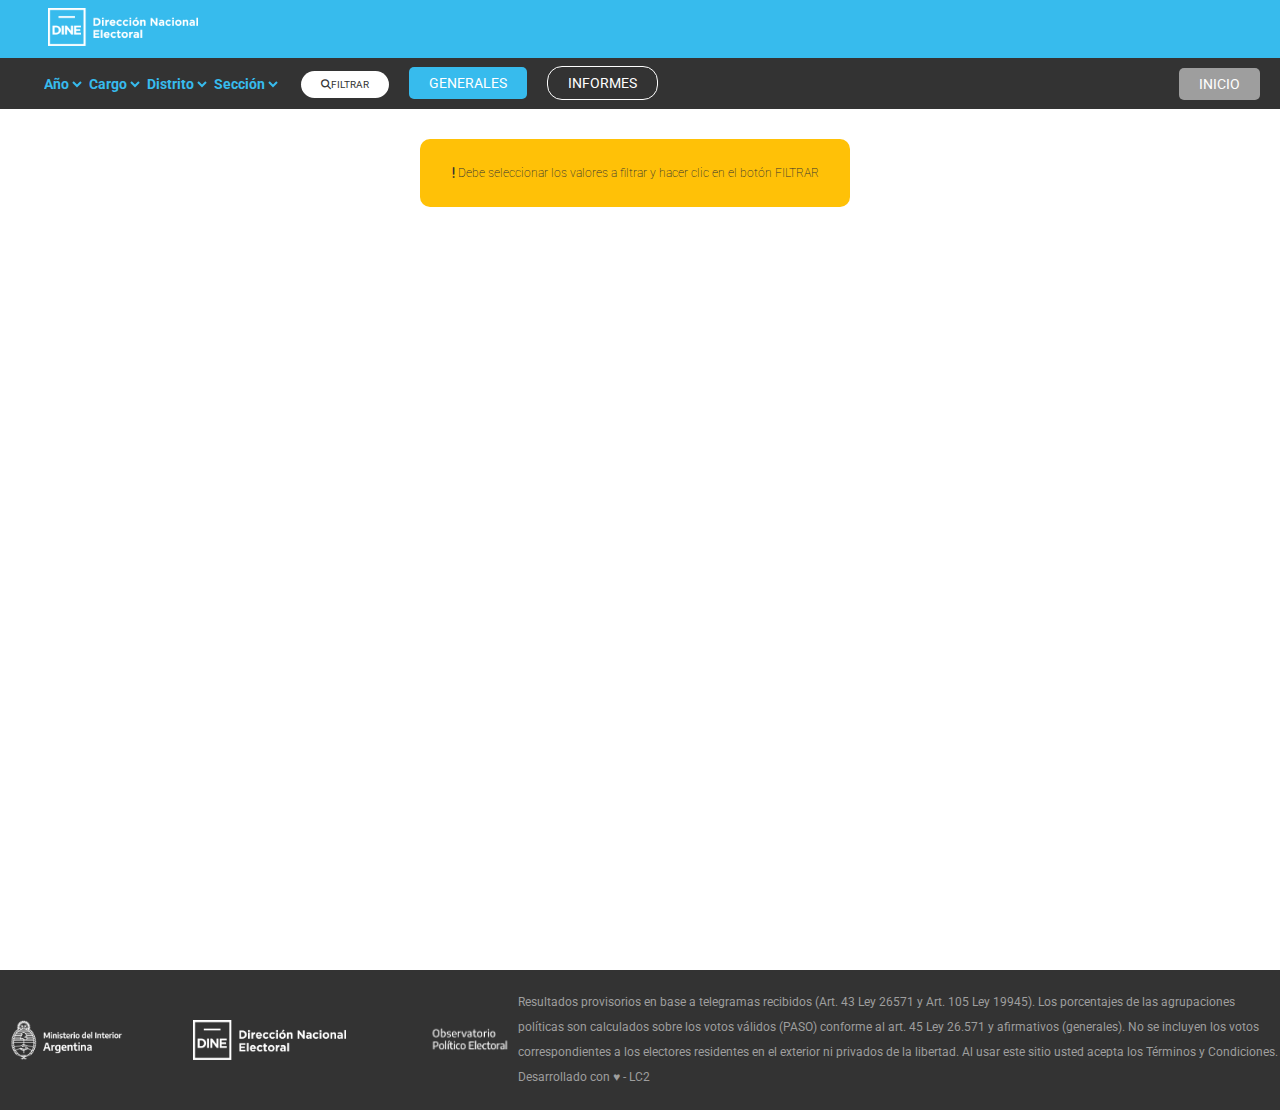
<file: paso.html>
<!DOCTYPE html>
<html lang="es">

<head>
    <meta charset="UTF-8" />
    <meta name="viewport" content="width=device-width, initial-scale=1.0" />
    <title>Sistema de Publicación de Resultados Electorales</title>
    <link rel="shortcut icon" type="image/png" href="img/icons/favicon-16x16.png">
    <!-- Estilos CSS -->
    <link rel="stylesheet" href="css/common.css" />

    <link rel="stylesheet" href="css/pages/paso.css" />
    <link rel="stylesheet" type="text/css" href="css/variables.css">
    <link rel="stylesheet" href="https://cdnjs.cloudflare.com/ajax/libs/font-awesome/6.3.0/css/all.min.css">


</head>

<body>
    <header>
        <!-- Barra de logo portal -->
        <div class="header-page">
            <a href="index.html">
                <img src="img\icons\Logo_DINE_negativo.a88f983e.png" id="headerlogo" alt="logo" class="logo">
            </a>
        </div>
        <!-- Barra de menú principal -->

        <div class="backgroundbuttons">
            <ul class="desplegables">
                <li>
                    <select class="anio" onchange="cargarCargos()">
                        <option value="">Año</option>
                    </select>
                </li>
                <li>
                    <select class="cargo" onchange="cargarDistritos()">
                        <option value="">Cargo</option>
                    </select>
                </li>
                <li>
                    <select class="distrito" onchange="cargarSeccion()">
                        <option value="">Distrito</option>
                    </select>
                </li>
                <input type="hidden" id="hdSeccionProvincial" name="hdSeccionProvincial">
                <li>
                    <select class="seccion">
                        <option value="">Sección</option>
                    </select>
                </li>
                <li><a href="#" class="boton-filtrar" onclick="filtrarResultados()"><i
                            class="fa-solid fa-magnifying-glass"></i>FILTRAR</a></li>
                <li><a href="generales.html" class="generales">GENERALES</a></li>
                <li><a href="informes.html" class="informes">informes</a></li>
            </ul>
            <ul class="lista-boton-separado">
                <li><a href="index.html" class="inicio">INICIO</a></li>
            </ul>
        </div>


    </header>
    <main>
        <section id="main-section">
            <div class="carteles">
                <div class="verde" >

                    <span class="icon" ><i class="fa-solid fa-thumbs-up"style="color: white;"></i></span>
                    <span class="icon-text" style="color: white;">Se agregó con éxito el resultado al informe</span>

                </div>
                <div class="amarillo">

                    <span class="icon"   ><i class="fa-solid fa-triangle-exclamation"style="color: white;"></i></span>
                    <span class="icon-text" style="color: white;">Error: Se produjo un error al intentar agregar resultados al informe</span>

                </div>
                <div class="rojo" >

                    <span class="icon" ><i class="fa-solid fa-exclamation"style="color: white;"></i></span>
                    <span class="icon-text" style="color: white;">La operación no se pudo completar</span>

                </div>
            </div>
        </section>
        <div class="container-pasos">
            <div class="titulo">
                <h1 id="titulo">Elecciones 2021 | Paso</h1>

                <p class="texto-path" id="texto-path">2020 > Generales > Provisorio > Senadores Nacionales > Buenos Aires</p>
            </div>

            <div class="seccion-botones">
                <button class="boton-agregar" onclick="agregarInforme()">+ AGREGAR A INFORME</button>
                <div class="botones-derecha">
                    <div class="icon-button escrutadas">
                        <svg version="1.1" id="Capa_1" xmlns="http://www.w3.org/2000/svg"
                            xmlns:xlink="http://www.w3.org/1999/xlink" x="0px" y="0px" width="841.889px"
                            height="595.281px" viewBox="0 0 841.889 595.281" enable-background="new 0 0 841.889 595.281"
                            xml:space="preserve" class="v-icon__component theme--light"
                            style="font-size: 50px; height: 50px; width: 50px;">
                            <g>
                                <path fill="#FFFFFF"
                                    d="M671.434,227.503l-43.614-14.145c-2.358-1.179-4.716-1.179-8.252,1.179
                                                        c-2.357,1.179-4.715,3.536-4.715,5.894l-1.179,3.536c-9.431-8.251-22.396-20.039-34.185-35.363V31.827
                                                        c0-7.072-5.894-11.788-11.788-11.788H198.746c-7.073,0-11.788,5.895-11.788,11.788v530.448c0,7.072,4.715,11.787,11.788,11.787
                                                        h368.955c7.073,0,11.788-4.715,11.788-11.787V348.917c1.179,2.357,3.536,3.536,4.715,4.716l44.794,14.145c1.179,0,2.357,0,3.536,0
                                                        c4.715,0,8.251-2.357,9.43-7.072s-1.179-10.609-5.894-12.967l0,0l-34.185-11.787l30.648-102.554l34.185,10.608l0,0
                                                        c4.715,1.179,10.608-1.179,12.966-7.072C679.685,234.576,676.149,228.682,671.434,227.503z M555.914,550.487H210.533V43.615
                                                        h345.381v113.162c-29.47-25.934-77.799-21.218-83.693-20.039l-3.536-34.185h35.363c5.894,0,10.609-4.715,10.609-10.609
                                                        c0-5.894-4.716-10.608-10.609-10.608H262.4c-4.715,2.357-9.43,7.072-9.43,12.966c0,5.895,4.715,10.609,10.608,10.609h35.363
                                                        l-11.787,132.022c0,2.357,1.179,5.894,2.357,8.251c2.357,2.358,4.715,3.537,7.072,3.537h103.731
                                                        c5.895,9.43,15.324,12.966,16.503,14.145c0,0,29.47,15.324,51.866,24.755c12.967,5.894,15.324,9.43,20.039,14.145
                                                        c2.357,3.537,5.894,7.073,10.609,10.609c14.146,12.967,34.185,14.146,40.078,15.324l17.682,4.715L555.914,550.487z
                                                        M456.897,203.927l-8.251-3.536c-1.179-1.179-17.682-8.251-31.827-3.536c-8.251,2.357-14.145,8.251-18.86,17.682
                                                        c-2.357,4.715-3.536,8.251-3.536,12.967h-87.229l10.608-122.593h130.844L456.897,203.927z M585.383,319.448l-42.436-11.788
                                                        c-1.179,0-2.357,0-3.536,0c0,0-17.682,0-28.291-9.431c-3.536-3.536-5.894-7.072-8.251-9.43
                                                        c-5.894-7.073-11.788-12.967-27.112-20.039c-22.396-9.431-50.687-24.755-51.865-24.755c0,0-7.073-3.536-9.431-9.43
                                                        c-1.179-3.536-1.179-7.072,1.179-10.609c2.357-4.715,4.716-5.894,7.073-7.072c5.894-2.357,14.145,1.179,17.682,2.357l62.475,25.933
                                                        c4.715,1.18,15.324,4.716,22.396-2.357c4.715-4.715,3.536-11.787-2.357-21.218c-10.609-16.503-29.469-20.039-37.721-20.039
                                                        c-1.179,0-2.357,0-2.357,0c-1.179,0-2.357,0-3.536,0l0,0l-4.716-36.542l-1.179-8.251c0,0,0,0,1.179,0
                                                        c0,0,56.581-8.252,76.621,24.754c15.323,25.933,38.899,50.688,56.58,62.475L585.383,319.448z">
                                </path>
                                <path fill="#FFFFFF" d="M368.49,179.174c2.357,1.179,3.536,2.357,5.894,2.357l0,0l0,0c3.536,0,5.895-1.179,8.252-3.536
                                                        l29.469-35.363c3.536-4.715,2.357-10.609-1.179-14.146c-2.357-1.179-4.715-2.357-7.072-2.357c-2.358,0-4.716,1.179-7.073,3.536
                                                        l-12.966,15.324l-9.431,11.788l-5.894-4.716l-4.715-3.536c-4.716-3.536-10.609-2.357-14.146,2.357
                                                        c-3.536,4.716-2.357,10.609,2.357,14.146L368.49,179.174z">
                                </path>
                                <path fill="#FFFFFF"
                                    d="M427.428,359.526c0-2.357,0-3.536,0-5.894c0,0,0,0,0-1.18l0,0l0,0c0-28.29-20.039-50.688-44.793-50.688
                                                        c-24.755,0-44.794,22.397-44.794,50.688l0,0l0,0c0,2.358,0,4.716,0,7.073c-14.145,16.503-23.575,40.078-23.575,67.189l0,0l0,0
                                                        c0,48.33,30.648,88.408,68.369,88.408c37.72,0,68.368-40.078,68.368-88.408l0,0l0,0
                                                        C451.003,399.604,441.573,376.029,427.428,359.526z M382.635,495.085c-23.576,0-43.615-25.933-47.151-57.76h94.302
                                                        C427.428,469.152,407.389,495.085,382.635,495.085z M406.21,344.202c-7.073-3.536-15.324-5.894-23.575-5.894
                                                        c-8.252,0-16.503,2.357-23.576,5.894c3.537-12.967,12.967-21.218,23.576-21.218C394.422,321.805,403.853,331.235,406.21,344.202z
                                                        M382.635,358.347c23.575,0,43.614,24.754,47.15,57.76h-94.302C339.02,383.101,359.059,358.347,382.635,358.347z">
                                </path>
                            </g>
                        </svg>

                        <div>
                            <p class="icon-text" >Mesas Escrutadas</p>
                            <p class="icon-text" id="mesas-escrutadas">62.71%</p>
                        </div>



                    </div>
                    <div class="icon-button electores">
                        <svg version="1.1" id="Layer_1" xmlns="http://www.w3.org/2000/svg"
                            xmlns:xlink="http://www.w3.org/1999/xlink" x="0px" y="0px" width="841.889px"
                            height="595.281px" viewBox="0 0 841.889 595.281" enable-background="new 0 0 841.889 595.281"
                            xml:space="preserve" class="v-icon__component theme--light"
                            style="font-size: 50px; height: 50px; width: 50px;">
                            <title>comunidad</title>
                            <path fill="#FFFFFF"
                                d="M462.824,342.115h-0.59c-3.125-1.252-6.67-0.854-9.438,1.062c-10.771,7.341-23.424,11.436-36.453,11.797
                                                            c-13.2-0.436-26.022-4.519-37.043-11.797c-2.89-1.642-6.43-1.642-9.319,0c-54.148,26.779-76.682,98.859-71.845,112.897
                                                            c0.632,1.725,1.735,3.237,3.186,4.365c34.136,22.816,73.983,35.608,115.021,36.925c41.28-0.521,81.446-13.472,115.257-37.161
                                                            c1.454-1.173,2.557-2.724,3.186-4.482C539.387,440.739,516.973,368.659,462.824,342.115z M458.813,359.693
                                                            c5.067,2.88,9.848,6.237,14.275,10.027l-21.707,27.016l-21.353-26.426c10.135-1.979,19.866-5.647,28.784-10.854V359.693z
                                                            M434.039,395.084l-17.342,20.999c0,0,0,0.59,0,0.826c0,0.235,0,0,0-0.826l-17.224-20.999l17.578-21.471L434.039,395.084z
                                                            M373.992,359.693c8.952,5.199,18.728,8.83,28.902,10.735l-21.588,26.308l-22.061-27.252c4.616-3.762,9.55-7.117,14.746-10.027
                                                            V359.693z M315.007,447.464c5.307-26.169,17.715-50.372,35.863-69.957l25.6,32.088c1.272,1.329,3,2.13,4.837,2.241
                                                            c1.824-0.022,3.548-0.841,4.719-2.241l4.837-5.898l12.977,15.69l-31.853,52.497c-20.349-4.863-39.705-13.204-57.216-24.656
                                                            L315.007,447.464z M416.579,478.725c-10.703-0.196-21.366-1.381-31.852-3.539l31.852-52.143l32.088,52.496
                                                            c-10.662,1.965-21.481,2.952-32.323,2.95L416.579,478.725z M461.29,472.709l-32.441-52.851l12.977-15.69l4.955,5.898
                                                            c1.138,1.441,2.883,2.27,4.719,2.242l0,0c1.824-0.023,3.548-0.842,4.719-2.242l25.718-32.56
                                                            c18.07,19.442,30.544,43.411,36.099,69.367c-17.312,11.868-36.609,20.539-56.979,25.6L461.29,472.709z">
                            </path>
                            <path fill="#FFFFFF" d="M416.462,340.935c45.3,0,81.753-54.856,81.753-100.157c1.717-45.184-33.521-83.204-78.705-84.92
                                                            s-83.204,33.521-84.92,78.706c-0.078,2.07-0.078,4.144,0,6.214C334.59,286.079,371.043,340.935,416.462,340.935z M480.756,240.778
                                                            c0,1.298,0,2.596,0,3.894c-18.168-6.606-25.364-40.229-27.842-56.98C470.381,199.714,480.797,219.574,480.756,240.778z
                                                            M352.05,240.778c0.387-35.316,29.094-63.76,64.412-63.822c7.58,0.036,15.093,1.435,22.178,4.129
                                                            c-5.771,25.088-21.943,46.535-44.475,58.985c-12.627,7.394-27.523,9.911-41.88,7.079C352.168,244.553,352.05,242.666,352.05,240.778
                                                            z M362.549,260.244c13.056-0.269,25.851-3.71,37.278-10.028c19.154-10.271,34.437-26.506,43.531-46.244
                                                            c4.719,20.645,14.864,47.188,35.392,53.087c-6.96,32.56-33.268,66.418-62.406,66.418s-54.03-32.089-61.816-63.94
                                                            C357.182,259.952,359.863,260.188,362.549,260.244z"></path>
                            <path fill="#FFFFFF"
                                d="M542.454,249.036l0.944,3.186c0.522,1.727,0.839,3.508,0.943,5.309l0,0c-0.551,1.18-1.966,3.657-4.247,7.433
                                                            l-1.062,1.77c-1.563,2.695-1.181,6.096,0.943,8.376c6.438,6.525,14.637,11.034,23.595,12.977c0.584,0.114,1.185,0.114,1.77,0
                                                            c3.892,0.367,7.345-2.489,7.713-6.381c0.352-3.722-2.251-7.075-5.943-7.658c-4.577-1.021-8.934-2.859-12.859-5.427
                                                            c1.602-2.582,2.87-5.356,3.775-8.258c0.116-1.177,0.116-2.362,0-3.539c-0.062-3.077-0.537-6.133-1.416-9.083l-0.943-3.422
                                                            c0-1.298-0.826-2.595-1.18-3.893v-1.18c-3.318-7.425-5.047-15.462-5.073-23.595c0.729-30.418,25.977-54.486,56.395-53.759
                                                            s54.486,25.977,53.759,56.395c-0.187,7.795-2.025,15.461-5.395,22.492l-2.124,7.433c-0.941,3.021-1.457,6.157-1.533,9.319
                                                            c-0.116,1.177-0.116,2.362,0,3.539c-0.056,0.352-0.056,0.71,0,1.062c0.976,2.515,2.201,4.926,3.657,7.196
                                                            c-2.936,1.979-6.159,3.49-9.556,4.483c-3.891,0.815-6.383,4.629-5.567,8.52c0.815,3.89,4.63,6.382,8.52,5.566
                                                            c0.443-0.093,0.877-0.228,1.294-0.401c7.512-2.082,14.32-6.159,19.701-11.797c2.093-2.286,2.518-5.642,1.062-8.376l-1.062-1.77
                                                            c-0.943-1.534-3.421-5.663-4.246-7.314v-0.59c0.017-1.81,0.336-3.604,0.943-5.309c0.59-2.478,1.298-4.837,1.77-6.371
                                                            c15.945-34.834,0.633-75.999-34.201-91.944s-75.999-0.633-91.944,34.201c-8.279,18.087-8.396,38.857-0.319,57.036L542.454,249.036z">
                            </path>
                            <path fill="#FFFFFF" d="M642.375,297.64c-2.532-1.03-5.412-0.72-7.668,0.825c-8.872,5.963-19.276,9.24-29.965,9.438
                                                            c-10.801-0.386-21.289-3.732-30.318-9.674c-2.138-1.544-4.956-1.771-7.313-0.59l0,0c-23.636,13.269-41.938,34.323-51.789,59.575
                                                            c3.657,4.247,7.078,8.612,10.263,12.977c5.804-16.099,14.791-30.863,26.426-43.413l24.42,27.134
                                                            c0.923,1.054,2.257,1.656,3.657,1.651l0,0c1.508-0.124,2.886-0.899,3.775-2.124l20.526-29.729l20.881,30.201
                                                            c0.928,1.18,2.285,1.943,3.775,2.123l0,0c1.43-0.02,2.79-0.615,3.774-1.651l24.893-27.134c15.105,16.03,25.513,35.905,30.082,57.452
                                                            c-24.783,16.33-53.728,25.214-83.405,25.6c-22.516-0.792-44.649-6.045-65.12-15.454c3.217,5.863,6.131,11.888,8.73,18.05
                                                            c18.353,6.987,37.713,10.971,57.334,11.797c33.779-0.463,66.647-11.022,94.376-30.318c1.199-0.993,2.098-2.301,2.596-3.775
                                                            C705.608,378.923,687.204,319.819,642.375,297.64z M579.615,342.705l-20.881-22.65c3.726-2.86,7.67-5.425,11.797-7.668
                                                            c7.562,4.349,15.827,7.343,24.42,8.848L579.615,342.705z M629.989,342.705l-14.864-21.353c8.595-1.564,16.855-4.598,24.42-8.966
                                                            c4.164,2.182,8.113,4.749,11.797,7.668L629.989,342.705z">
                            </path>
                            <path fill="#FFFFFF"
                                d="M628.337,190.877c-1.385-2.284-4.359-3.014-6.644-1.628c-1.115,0.676-1.91,1.773-2.204,3.044
                                                            c-6.253,27.959-24.774,29.492-39.639,30.79c-8.729,0.708-18.639,1.651-18.639,11.207c0,24.185,19.465,53.323,43.53,53.323
                                                            c24.066,0,43.649-29.139,43.649-53.323C643.531,219.045,636.794,204.462,628.337,190.877z M604.743,278.057
                                                            c-17.932,0-33.976-24.42-34.094-43.649c3.214-1.169,6.607-1.768,10.027-1.77c13.213-1.18,34.447-2.949,44.711-27.251
                                                            c5.456,9.175,9.925,18.903,13.331,29.021C638.719,253.637,622.792,278.057,604.743,278.057z">
                            </path>
                            <path fill="#FFFFFF"
                                d="M313.709,362.996c3.304-4.011,6.843-7.903,10.5-11.797c-10.078-22.699-27.316-41.47-49.076-53.44l0,0
                                                            c-2.572-1.03-5.487-0.721-7.786,0.825c-8.815,5.99-19.19,9.271-29.847,9.438c-10.771-0.347-21.232-3.697-30.2-9.674
                                                            c-2.422-1.345-5.365-1.345-7.786,0c-44.476,22.061-62.879,81.046-58.985,92.606c0.544,1.449,1.483,2.717,2.713,3.657
                                                            c28.015,18.697,60.712,29.161,94.377,30.201c16.017-0.268,31.911-2.851,47.188-7.669c1.908-5.903,4.153-11.693,6.724-17.341
                                                            c-14.479,5.61-29.701,9.067-45.183,10.263l25.01-51.553c1.152-2.354,0.273-5.196-2.005-6.488l-10.146-5.898l21.234-27.605
                                                            C295.008,330.396,306.432,345.669,313.709,362.996z M153.741,384.349c5.684-25.848,19.895-49.032,40.346-65.828l21.234,27.487
                                                            l-10.146,5.898c-2.234,1.332-3.06,4.165-1.887,6.488l24.892,51.554C201.697,407.4,176.191,398.629,153.741,384.349z
                                                            M232.192,396.146l-18.285-37.751l10.971-6.488c1.257-0.7,2.157-1.9,2.478-3.304c0.226-1.408-0.114-2.85-0.943-4.011l-24.303-32.088
                                                            l0,0c9.059,5.185,19.108,8.401,29.493,9.438c0.472,22.65,0.708,55.564,0.59,73.731V396.146z M247.764,344.593
                                                            c-1.677,2.163-1.283,5.275,0.879,6.952c0.171,0.132,0.35,0.253,0.536,0.362l10.972,6.488l-17.932,38.341c0-12.505,0-35.392,0-74.204
                                                            c10.56-1.072,20.771-4.369,29.965-9.673l0,0L247.764,344.593z">
                            </path>
                            <path fill="#FFFFFF"
                                d="M180.521,255.171c5.19,10.382,23.594,41.525,56.743,41.525c33.15,0,51.554-31.144,56.744-41.525
                                                            c7.55-3.822,12.906-10.921,14.511-19.229c4.03-10.152,3.024-21.612-2.714-30.908c-1.321-1.697-2.869-3.205-4.601-4.482
                                                            c-9.042-35.281-44.972-56.552-80.253-47.51c-23.321,5.977-41.532,24.188-47.509,47.51c-1.962,1.255-3.68,2.854-5.073,4.719
                                                            c-5.66,9.234-6.664,20.588-2.713,30.672C167.249,244.36,172.775,251.508,180.521,255.171z M180.521,214.235
                                                            c1.003-1.31,2.491-2.16,4.129-2.359l0,0c0.77,0.139,1.506-0.372,1.645-1.142c0.003-0.013,0.005-0.025,0.007-0.038
                                                            c3.3-27.756,28.475-47.581,56.23-44.281c23.217,2.76,41.521,21.064,44.28,44.281c0.178,0.805,0.959,1.325,1.77,1.18
                                                            c1.693,0.124,3.247,0.987,4.247,2.359c1.651,2.241,3.067,7.078,0,17.342c-1.415,4.954-4.247,10.735-8.848,9.438
                                                            c-0.716-0.241-1.494,0.122-1.77,0.825c-7.668,19.584-24.892,39.284-45.772,39.284s-38.223-19.818-45.891-39.52
                                                            c-0.238-0.571-0.797-0.944-1.416-0.944l0,0c-4.601,1.534-7.55-4.364-8.966-9.319c-2.595-10.027-1.18-14.864,0.473-17.105H180.521z">
                            </path>
                        </svg>
                        <div>
                            <p class="icon-text" >Electores</p>
                            <p class="icon-text" id="electores">62.71%</p>
                        </div>



                    </div>
                    <div class="icon-button participacion">
                        <svg version="1.1" id="Layer_1" xmlns="http://www.w3.org/2000/svg"
                            xmlns:xlink="http://www.w3.org/1999/xlink" x="0px" y="0px" width="841.889px"
                            height="595.281px" viewBox="0 0 841.889 595.281" enable-background="new 0 0 841.889 595.281"
                            xml:space="preserve" class="v-icon__component theme--light"
                            style="font-size: 50px; height: 50px; width: 50px;">
                            <title>participacion</title>
                            <path fill="#FFFFFF"
                                d="M508.832,212.347c-2.05-2.229-4.488-4.068-7.195-5.427c-2.793-1.033-5.824-1.238-8.73-0.59
                c-1.705,0.26-3.37,0.735-4.955,1.416c-10.957,5.935-20.277,14.485-27.133,24.892c-4.26,6.344-10.35,11.24-17.46,14.038V116.909
                c1.236-5.799-2.462-11.501-8.261-12.737s-11.502,2.462-12.737,8.261c-0.315,1.476-0.315,3.001,0,4.477v70.782
                c0,2.802-2.271,5.073-5.073,5.073s-5.072-2.271-5.072-5.073V97.326c0.751-6.472-3.886-12.327-10.357-13.079
                c-0.048-0.006-0.095-0.011-0.143-0.016c-6.479,0.673-11.188,6.473-10.515,12.953c0.005,0.047,0.011,0.095,0.016,0.142v90.247
                c0,2.802-2.271,5.073-5.072,5.073c-2.802,0-5.073-2.271-5.073-5.073v-80.81c0.771-6.364-3.682-12.18-10.027-13.095
                c-6.48,0.673-11.188,6.473-10.515,12.953c0.005,0.047,0.01,0.095,0.016,0.142v90.365c0,2.802-2.271,5.073-5.073,5.073
                s-5.072-2.271-5.072-5.073v-61.816c0.751-6.472-3.886-12.327-10.357-13.079c-0.048-0.005-0.095-0.011-0.143-0.016
                c-6.48,0.674-11.188,6.473-10.515,12.953c0.005,0.047,0.01,0.095,0.016,0.142v128.234c-1.572,18.48,6.725,36.419,21.824,47.188
                h81.636c11.325-6.8,20.806-16.28,27.605-27.605c2.595-4.837,4.837-9.319,7.078-13.566c6.687-16.377,16.459-31.315,28.785-44.003
                c3.446-2.846,7.115-5.409,10.971-7.668c1.093-0.64,1.863-1.711,2.123-2.949C509.631,214.033,509.414,213.078,508.832,212.347z">
                            </path>
                            <path fill="#FFFFFF" d="M328.573,348.25h127.645c4.495,0,8.14,3.645,8.14,8.14l0,0v154.66l0,0H320.552l0,0V356.272
                C320.615,351.868,324.17,348.313,328.573,348.25z"></path>
                            <rect x="339.073" y="317.695" fill="#FFFFFF" width="108.061" height="22.533"></rect>
                            <path fill="#FFFFFF" d="M657.24,282.422c-1.578-1.706-3.458-3.105-5.544-4.129c-2.162-0.592-4.444-0.592-6.606,0
                c-1.346,0.213-2.655,0.61-3.894,1.18c-8.328,4.552-15.416,11.073-20.645,18.993c-3.306,4.799-7.938,8.529-13.331,10.736v-99.804
                c1.083-4.431-1.632-8.899-6.062-9.982c-4.431-1.082-8.899,1.632-9.982,6.062c-0.314,1.288-0.314,2.632,0,3.92V263.9
                c0.207,2.307-1.473,4.354-3.774,4.602c-2.343-0.122-4.143-2.12-4.021-4.462c0.002-0.047,0.005-0.093,0.009-0.14v-69.484
                c1.083-4.431-1.632-8.899-6.062-9.981c-4.431-1.083-8.899,1.631-9.982,6.062c-0.314,1.288-0.314,2.632,0,3.92v69.013
                c0.373,2.117-1.041,4.137-3.159,4.51c-2.117,0.372-4.136-1.042-4.509-3.159c-0.078-0.447-0.078-0.904,0-1.351v-61.816
                c0.939-4.463-1.918-8.843-6.381-9.781c-4.463-0.939-8.842,1.917-9.781,6.381c-0.235,1.121-0.235,2.279,0,3.4v69.721
                c0.737,2.02-0.303,4.255-2.322,4.992c-2.02,0.736-4.254-0.303-4.991-2.322c-0.315-0.862-0.315-1.808,0-2.67v-47.188
                c0.938-4.463-1.918-8.842-6.381-9.781s-8.843,1.918-9.781,6.381c-0.236,1.121-0.236,2.279,0,3.4v98.152
                c-1.186,13.88,4.937,27.377,16.162,35.627h62.524c8.877-5.241,16.299-12.623,21.588-21.471l5.309-10.382
                c5.146-12.51,12.633-23.922,22.061-33.622c2.67-2.135,5.467-4.104,8.376-5.898c0.834-0.489,1.431-1.3,1.652-2.241
                C657.869,283.641,657.694,282.938,657.24,282.422z"></path>
                            <path fill="#FFFFFF" d="M519.332,386.472h97.68c3.453,0,6.252,2.799,6.252,6.252v117.971l0,0H512.608l0,0V392.724
                c-0.01-3.453,2.781-6.26,6.234-6.27C519.006,386.454,519.169,386.46,519.332,386.472z">
                            </path>
                            <rect x="527.354" y="363.114" fill="#FFFFFF" width="82.698" height="17.224"></rect>
                            <path fill="#FFFFFF" d="M304.508,320.173c-1.309-1.415-2.869-2.575-4.602-3.421c-1.851-0.524-3.812-0.524-5.662,0l-3.186,0.943
                c-6.955,3.823-12.869,9.291-17.224,15.927c-2.748,4.048-6.654,7.173-11.207,8.966v-83.76c0.419-4.117-2.505-7.824-6.606-8.376
                c-4.149,0.493-7.14,4.218-6.725,8.376v45.536c0.135,1.95-1.337,3.641-3.287,3.774c-0.005,0.001-0.011,0.001-0.016,0.001
                c-1.909-0.187-3.322-1.861-3.186-3.775v-57.688c0.352-4.139-2.607-7.824-6.725-8.376c-4.116,0.552-7.075,4.237-6.724,8.376v57.688
                c0.343,1.792-0.831,3.523-2.623,3.866c-1.792,0.344-3.522-0.831-3.865-2.623c-0.079-0.41-0.079-0.832,0-1.243v-51.671
                c0.412-4.134-2.593-7.824-6.725-8.258c-4.1,0.493-7.071,4.144-6.725,8.258v57.688c0.001,1.759-1.425,3.186-3.184,3.187
                s-3.186-1.425-3.187-3.184c0-0.001,0-0.002,0-0.003v-39.049c0.352-4.139-2.607-7.824-6.725-8.376
                c-4.149,0.493-7.139,4.218-6.725,8.376v82.58c-1.079,11.861,4.222,23.405,13.921,30.318h52.144
                c7.469-4.531,13.645-10.91,17.931-18.521l4.483-8.612c4.286-10.447,10.533-19.979,18.403-28.077c2.212-1.854,4.58-3.511,7.078-4.954
                c0.715-0.38,1.199-1.085,1.298-1.888C305.219,321.508,305.073,320.68,304.508,320.173z">
                            </path>
                            <path fill="#FFFFFF" d="M189.368,406.999h81.518c2.867,0,5.19,2.324,5.19,5.191v98.859l0,0h-91.898l0,0V412.19
                C184.178,409.323,186.501,406.999,189.368,406.999z"></path>
                            <rect x="195.975" y="387.534" fill="#FFFFFF" width="69.013" height="14.393"></rect>
                        </svg>

                        <div>
                            <p class="icon-text">Participacion sobre Escrutado</p>
                            <p class="icon-text" id="participacion">62.71%</p>
                        </div>

                    </div>
                </div>
            </div>






            </section>

            <section class="contenedor-cajas">
                <div class="caja" id="agrupaciones">
                    <h3>
                        Agrupaciones políticas
                    </h3>
                </div>
                <div class="caja" id="mapas">
                    <h3 class="titulomapa">
                        Buenos Aires
                    </h3>
                    <svg class="mapa">
                        <path class="leaflet-interactive" stroke="#18a0fb" stroke-opacity="1" stroke-width="2"
                            stroke-linecap="round" stroke-linejoin="round" fill="#18a0fb" fill-opacity="1"
                            fill-rule="evenodd"
                            d="M182 61L179 56L176 58L178 56L176 53L173 55L169 47L168 48L164 45L157 43L158 41L155 41L154 36L149 32L148 33L143 29L142 30L145 32L140 29L138 32L137 30L140 29L139 26L137 28L136 23L133 22L130 27L103 41L81 99L82 134L131 179L159 140L168 137L171 139L174 138L181 141L186 137L195 136L200 130L207 125L205 120L210 118L210 112L205 107L210 110L213 114L215 113L215 110L217 110L218 112L219 111L217 109L221 111L224 109L220 106L222 106L221 102L218 102L216 104L215 103L217 102L212 102L220 101L219 95L216 92L214 86L208 81L200 83L199 80L201 79L202 81L200 77L206 75L203 75L203 73L206 73L201 71L205 70L199 69L198 68L202 68L200 66L195 67L194 66L198 65L188 62L192 62L190 60L183 59L189 64L187 65z">
                        </path>
                    </svg>
                </div>
                <div class="caja">
                    <h3>
                        Resumen de votos
                    </h3>
                    <div class="chart-wrap horizontal">

                        <div class="grid" id="grid"></div>
                    </div>
                </div>
        </div>
        </section>

    </main>
    <footer class="footer-content">
        <div class="footer-images">
            <img src="img\icons\Ministerio-del-Interior_pluma.1ab9a7a7.png" alt="logo Ministerio del interior">
            <img src="img\icons\Logo_DINE_negativo.a88f983e.png" alt="logo dirección nacional electoral">
            <img src="img\icons\logos_001-10.4430c8d5.png" alt="logo observatorio político elctoral">
        </div>
        <div class="footer-text">
            <p>Resultados provisorios en base a telegramas recibidos (Art. 43 Ley 26571 y Art. 105 Ley 19945). Los
                porcentajes de las agrupaciones políticas son calculados
                sobre los votos válidos (PASO) conforme al art. 45 Ley 26.571 y afirmativos (generales). No se incluyen
                los
                votos correspondientes a los electores residentes
                en el exterior ni privados de la libertad. Al usar este sitio usted acepta los Términos y Condiciones.
                Desarrollado con ♥ - LC2</p>
        </div>
    </footer>

</body>
<script src="js/common.js"></script>
<script src="js\pages\paso.js"></script>
<script src="js\mapas.js"></script>

</html>
</file>
<file: css/common.css>
@import url("https://fonts.googleapis.com/css?family=Roboto:100,300,400,500,700,900");

* {
  font-family: "Roboto", sans-serif;
}

html,
body {
  margin: 0;
  padding: 0;
  background-color: rgb(255, 255, 255);
}

a {
  text-decoration: none;
}

#headerlogo {
  width: 150px;
  margin-left: 40px;
}

.header-page {
  padding: 0.5em;
  background-color: var(--celeste);
  margin-top: 0;
  margin-left: auto;
  margin-right: auto;
  margin-bottom: auto;
}

.backgroundbuttons {
  display: flex;
  background-color: var(--fondo-Menu);
  color: white;
  width: 100%;
  align-items: center;
}

h1 {
  font-size: 26px;
  color: var(--titulos);
}

h2 {
  font-size: 22px;
  color: var(--titulos);
}

h3 {
  font-size: 18px;
  color: var(--titulos);
}

p {
  font-size: 12px;
  color: var(--textos);
}

.desplegables {
  list-style: none;
  display: flex;
  background: transparent;
  border: none;
  font-size: 14px;
  color: var(--celeste);
}

.desplegables li select {
  list-style: none;
  background: transparent;
  border: none;
  font-size: 14px;
  color: var(--celeste);
  font-weight: bold;
}

.seccion-botones {
  display: flex;
  align-items: center;
  justify-content: space-between;
  width: 90%;
  margin: auto;
}

.contenedor-cajas {
  display: flex;
  justify-content: center;
  width: 90%;
  margin: auto;
  gap: 10px;
  margin-bottom: 30px;
}

.caja {
  flex-grow: 1;
  border-radius: 25px;
  border: 1px solid var(--borde-Grilla);
  box-shadow: 2px 2px 2px 1px rgba(0, 0, 0, 0.2);
  height: 500px;
  overflow: auto;
}

button {
  cursor: pointer;
}

.boton-agregar {
  background-color: var(--gris-claro);
  padding: 5px;
  border-radius: 5px;
  color: white;
  font-size: 10px;
  text-align: center;
  text-transform: uppercase;
  margin-right: 10px;
  margin-left: 20px;
  border: none;
}

.boton-agregar:hover {
  color: var(--textos);
}

.footer-content {
  display: flex;
  align-items: center;
  height: 140px;
  justify-content: space-between;
  max-width: 100%;
  background-color: var(--fondo-Footer);
  color: var(--texto-footer);
  /* No funciona, está tomando el color de p ? */
}

.footer-images {
  flex: 40%;
  max-height: 100%;
  display: flex;
  justify-content: space-between;
  align-items: center;
  margin-left: 10px;
}

.footer-images img {
  max-width: 30%;
  height: 40px;
}

.footer-text {
  flex: 60%;
  max-height: 100%;
  overflow: hidden;
}

.footer-text p {
  color: var(--texto-footer);
  line-height: 25px;
}

.verde {
  background-color: var(--mensaje-usuario-verde);
  width: 400px;
  padding: 15px;
  border-radius: 10px;
  color: white;
  font-size: 12px;
  font-weight: 200;
  text-align: center;
  margin-right: 10px;
  margin-bottom: 20px;
}

.rojo {
  background-color: var(--mensaje-usuario-rojo);
  width: 400px;
  padding: 15px;
  border-radius: 10px;
  color: white;
  font-size: 12px;
  font-weight: 200;
  text-align: center;
  margin-right: 10px;
  margin-bottom: 20px;
}

.amarillo {
  background-color: var(--mensaje-usuario-amarillo);
  width: 400px;
  padding: 15px;
  border-radius: 10px;
  color: white;
  font-size: 12px;
  font-weight: 200;
  text-align: center;
  margin-right: 10px;
  margin-bottom: 20px;
}

.icon-button {
  color: white;
}
</file>
<file: css/pages/index.css>
#consultar {
  margin-left: 20px;
  margin-right: 20px;
  color: white;
}

.backgroundbuttons p {
  color: white;
  margin-right: 20px;
}

.backgroundbuttons ul {
  list-style: none;
  margin: 0;
  padding: 0;
  display: flex;
}

.backgroundbuttons ul li {
  margin-right: 10px;
}

.boton-paso,
.boton-generales,
.boton-informes {
  background-color: var(--magenta);
  border-radius: 5px;
  padding: 8px 20px;
  color: white;
  text-transform: uppercase;
  text-align: center;
  border: none;
  font-size: 10px;
}

.boton-generales {
  background-color: var(--celeste);
}

.boton-informes {
  background-color: transparent;
  border-radius: 15px;
  padding: 8px 20px;
  color: #fff;
  text-transform: uppercase;
  text-align: center;
  border: 1px solid white;
}

.boton-paso:hover,
.boton-generales:hover,
.boton-informes:hover {
  background-color: var(--gris-claro);
}

#main-section {
  display: flex;
  align-items: center;
  justify-content: space-between;
  padding: 20px;
}

.main-text p {
  line-height: 20px;
}

.main-text {
  width: 50%;
  margin-right: 20px;
  margin-left: 20px;
}

.main-image {
  width: 50%;
}

#sec-contenido {
  display: flex;
  flex-direction: column;
  margin-left: 40px;
}

.contenedor-iconos {
  display: flex;
  align-items: center;
  justify-content: center;
  margin-bottom: 100px;
  margin-top: 30px;
}

.icon-container {
  /*boton  magenta*/
  display: flex;
  flex-direction: row;
  align-items: center;
  justify-content: left;
  padding: 1rem;
  border-radius: 10px;
  margin-right: 25px;
  background-color: var(--magenta);
  height: 100px;
  width: 400px;
  margin-right: 50px;
  color: #fff;
  font-size: 28px;
}

.icon-container-lightblue {
  /*boton celeste*/
  display: flex;
  flex-direction: row;
  align-items: center;
  justify-content: left;
  padding: 1rem;
  border-radius: 10px;
  background-color: var(--celeste);
  height: 100px;
  width: 400px;
  color: #fff;
  font-size: 28px;
}

.icon-text {
  margin-top: 10px;
}

.link {
  color: white;
}
</file>
<file: css/variables.css>
:root {
    --magenta: #ee3d8f;
    --celeste: #37bbed;
    --morado: #9283be;
    --gris-claro: #9e9e9e;
    --titulos: #333;
    --textos: #333;
    --fondo-pantalla: rgb(235, 245, 251);
    --fondo-Cabecera: #18a0fb;
    --fondo-Footer: #333;
    --fondo-Menu: #333;
    --texto-footer: #9e9e9e;
    --titulo-Grilla: #727272;
    --borde-inferior-Grilla: #727272;
    --borde-Grilla: #c5c5c5;
    --grafica-amarillo: rgb(252, 210, 0);
    --grafica-amarillo-claro: rgba(252, 210, 0, 0.3);
    --grafica-celeste: rgb(0, 169, 232);
    --grafica-celeste-claro: rgba(0, 169, 232, 0.3);
    --grafica-bordo: rgb(171, 40, 40);
    --grafica-bordo-claro: rgba(171, 40, 40, 0.3);
    --grafica-lila: rgb(112, 76, 159);
    --grafica-lila-claro: rgba(112, 76, 159, 0.5);
    --grafica-lila2: rgb(77, 46, 110);
    --grafica-lila2-claro: rgba(77, 46, 110, 0.5);
    --grafica-gris: rgb(128, 128, 128);
    --grafica-gris-claro: rgba(128, 128, 128, 0.5);
    --grafica-verde: rgb(102, 171, 60);
    --grafica-verde-claro: rgba(102, 171, 60, 0.5);
    --mensaje-usuario-amarillo: #ffc107;
    --mensaje-usuario-verde: #28a745;
    --mensaje-usuario-rojo: #dc3545;
  }
</file>
<file: css/pages/paso.css>
.boton-filtrar {
  background-color: white;
  border: none;
  border-radius: 15px;
  padding: 8px 20px;
  margin-right: 20px;
  margin-left: 20px;
  color: var(--textos);
  font-size: 10px;
  text-transform: uppercase;
  text-align: center;
}

.generales {
  background-color: var(--celeste);
  border-radius: 5px;
  padding: 8px 20px;
  color: white;
  text-transform: uppercase;
  text-align: center;
  border: none;
  font-size: 14px;
  margin-right: 20px;
}

.inicio {
  background-color: var(--gris-claro);
  border-radius: 5px;
  padding: 8px 20px;
  color: #fff;
  font-size: 10px;
  text-transform: uppercase;
  text-align: center;
  font-size: 14px;
  margin-left: auto;
  margin-right: 20px;
}

.informes {
  background-color: transparent;
  border-radius: 15px;
  padding: 8px 20px;
  color: #fff;
  font-size: 10px;
  text-transform: uppercase;
  text-align: center;
  font-size: 14px;
  border: 1px solid white;
}

.inicio:hover {
  color: var(--textos);
}

.lista-boton-separado {
  display: flex;
  list-style: none;
  margin-left: auto;
}

.active:hover {
  background-color: var(--gris-claro);
}

.carteles {
  /*visibility: hidden;*/
  display: flex;
  flex-direction: column;
  justify-content: center;
  align-items: center;
  margin-top: 30px;
}


.texto-path {
  font-size: 14px;
  font-family: "Roboto";
  color: var(--celeste);
}

.titulo {
  margin-left: 90px;
}

.icon:hover {
  color: var(--textos);
}

.botones-derecha {
  display: flex;
}

.escrutadas {
  background-color: var(--celeste);
  border-radius: 10px;
  margin: 15px;
  width: 184px;
  height: 70px;
  padding: 0.5rem 1rem;
  color: #fff;
  font-size: 12px;
}

.electores {
  background-color: var(--magenta);
  border-radius: 10px;
  margin: 15px;
  width: 184px;
  height: 70px;
  padding: 0.5rem 1rem;
  color: #fff;
  font-size: 12px;
}

.participacion {
  background-color: var(--morado);
  border-radius: 10px;
  margin: 15px;
  width: 184px;
  height: 70px;
  padding: 0.5rem 1rem;
  color: #fff;
  font-size: 12px;
}

.icon-button {
  display: flex;
  align-items: center;
  justify-content: center;
  color: white;
}




.caja h3 {
  font-weight: bold;
  padding: 1.8em 0 0 0;
  text-align: center;
  white-space: nowrap;
}

.progress {
  height: 35px;
  width: 100%;
  border-radius: 5px;
  margin-bottom: 15px;
}

.progress-bar {
  height: 100%;
  display: flex;
  align-items: center;
  transition: width 0.25s;
  border-radius: 5px;
}

.progress-bar-text {
  margin-left: 10px;
  font-weight: bold;
  color: var(--textos);
  font-size: 9px;
}

.chart-wrap {
  --chart-width: 260px;
  --grid-color: #aaa;
  --bar-thickness: 25px;
  --bar-rounded: 3px;
  --bar-spacing: 10px;
  font-family: sans-serif;
  width: var(--chart-width);
}

.chart-wrap .title {
  font-weight: bold;
  padding: 1.8em 0 2.8em;
  text-align: center;
  white-space: nowrap;
}

/* cuando definimos el gráfico en horizontal, lo giramos 90 grados */
.chart-wrap.horizontal .grid {
  transform: rotate(-90deg);
}
.chart-wrap.horizontal .bar::after {
  /* giramos las letras para horizontal*/
  transform: rotate(45deg);
  padding-top: 0px;
  display: block;
}
.chart-wrap .grid {
  position: relative;
  padding: 5px 0 5px 0;
  height: 100%;
  width: 400px;

  display: flex;
  flex-direction: column;
  justify-content: center;
  border-left: 2px solid var(--grid-color);
  font-size: 10px;
}
/* posicionamos el % del gráfico*/
.chart-wrap .grid::before {
  font-size: 0.8em;
  font-weight: bold;
  position: absolute;
  left: -0.5em;
  top: -1.5em;
}
.chart-wrap .grid::after {
  font-size: 0.8em;
  font-weight: bold;
  position: absolute;
  right: -1.5em;
  top: -1.5em;
}
/* giramos las valores de 0% y 100% para horizontal */
.chart-wrap.horizontal .grid::before,
.chart-wrap.horizontal .grid::after {
  transform: rotate(90deg);
}
/* LAS VARIABLES PARA DARLE ESTILO A LAS BARRAS NO EXISTEN!!, POR ESO NO SE VEN COMO DEBERIAN */
.chart-wrap .bar {
  width: var(--bar-value);
  height: var(--bar-thickness);
  margin: var(--bar-spacing) 0;
  background-color: var(--celeste);
  border-radius: 0 var(--bar-rounded) var(--bar-rounded) 0;
  margin: 10px 0;
}

.chart-wrap .bar:hover {
  opacity: 0.7;
}
.chart-wrap .bar::after {
  content: attr(data-name);
  margin-left: 100%;
  padding: 10px;
  display: inline-block;
  white-space: nowrap;
}

.amarillo,
.rojo,
.verde {
  display: none;

}
</file>
<file: css/pages/informes.css>
.desplegables {
  list-style: none;
  display: flex;
  background: transparent;
  border: none;
  font-size: 14px;
  padding: 5px;
  color: var(--celeste);
  font-weight: bold;
}

.boton-filtrar {
  background-color: white;
  border: none;
  border-radius: 15px;
  padding: 8px 20px;
  margin-right: 20px;
  margin-left: 20px;
  color: var(--textos);
  font-size: 10px;
  text-transform: uppercase;
  text-align: center;
}

.generales {
  background-color: var(--celeste);
  border-radius: 5px;
  padding: 8px 20px;
  color: white;
  text-transform: uppercase;
  text-align: center;
  border: none;
  font-size: 14px;
  margin-right: 20px;
}

.inicio {
  background-color: var(--gris-claro);
  border-radius: 5px;
  padding: 8px 20px;
  color: #fff;
  font-size: 10px;
  text-transform: uppercase;
  text-align: center;
  font-size: 14px;
  margin-left: auto;
  margin-right: 20px;
}

.informes {
  background-color: transparent;
  border-radius: 15px;
  padding: 8px 20px;
  color: #fff;
  font-size: 10px;
  text-transform: uppercase;
  text-align: center;
  font-size: 14px;
  border: 1px solid white;
}

.inicio:hover {
  color: var(--textos);
}

.lista-boton-separado {
  display: flex;
  list-style: none;
  margin-left: auto;
}

.active:hover {
  background-color: var(--gris-claro);
}

.carteles {
  display: flex;
  flex-direction: column;
  justify-content: center;
  align-items: center;
  margin-top: 30px;
}

.verde {
  background-color: var(--mensaje-usuario-verde);
  width: 400px;
  padding: 15px;
  border-radius: 10px;
  color: #ffffff;
  font-size: 12px;
  font-weight: 200;
  text-align: center;
  margin-right: 10px;
  margin-bottom: 20px;
}

.rojo {
  background-color: var(--mensaje-usuario-rojo);
  width: 400px;
  padding: 15px;
  border-radius: 10px;
  color: #ffffff;
  font-size: 12px;
  font-weight: 200;
  text-align: center;
  margin-right: 10px;
  margin-bottom: 20px;
}

.amarillo {
  background-color: var(--mensaje-usuario-amarillo);
  width: 400px;
  padding: 15px;
  border-radius: 10px;
  color: #ffffff;
  font-size: 12px;
  font-weight: 200;
  text-align: center;
  margin-right: 10px;
  margin-bottom: 20px;
}

.texto-path {
  font-size: 14px;
  font-family: "Roboto";
  color: var(--celeste);
}

.subtitulo {
  margin-left: 90px;
}

.icon:hover {
  color: var(--textos);
}

.seccion-botones {
  display: flex;
  align-items: center;
  justify-content: space-between;
}

.botones-derecha {
  display: flex;
  justify-content: center;
}

.boton-agregar {
  background-color: var(--gris-claro);
  padding: 5px;
  border-radius: 5px;
  color: white;
  font-size: 10px;
  text-align: center;
  text-transform: uppercase;
  margin-right: 10px;
  margin-left: 20px;
  border: none;
}

.escrutadas {
  background-color: var(--celeste);
  border-radius: 10px;
  margin: 2px;
  width: 120px;
  height: 70px;
  padding: 0.5rem 1rem;
  color: #fff;
  font-size: 10px;
}

.electores {
  background-color: var(--magenta);
  border-radius: 10px;
  margin: 2px;
  width: 120px;
  height: 70px;
  padding: 0.5rem 1rem;
  color: #fff;
  font-size: 10px;
}

.participacion {
  background-color: var(--morado);
  border-radius: 10px;
  margin: 2px;
  width: 120px;
  height: 70px;
  padding: 0.5rem 1rem;
  color: #fff;
  font-size: 10px;
}

.icon-button {
  display: flex;
  align-items: center;
  justify-content: center;
  max-width: 100px;
  color: white;
}


.contenedor-cajas {
  display: flex;
  justify-content: center;
  width: 100%;
  gap: 10px;
}

.caja {
  flex-grow: 1;
  border-radius: 25px;
  border: 1px solid var(--borde-Grilla);
  box-shadow: 2px 2px 2px 1px rgba(0, 0, 0, 0.2);
}

.caja h3 {
  font-weight: bold;
  padding: 1.8em 0 0 0;
  text-align: center;
  white-space: nowrap;
}

.progress {
  height: 35px;
  width: 100%;
  border-radius: 5px;
  margin-bottom: 15px;
}

.progress-bar {
  height: 100%;
  display: flex;
  align-items: center;
  transition: width 0.25s;
  border-radius: 5px;
}

.progress-bar-text {
  margin-left: 10px;
  font-weight: bold;
  color: var(--textos);
  font-size: 9px;
}

.chart-wrap {
  --chart-width: 260px;
  --grid-color: #aaa;
  --bar-thickness: 25px;
  --bar-rounded: 3px;
  --bar-spacing: 10px;
  font-family: sans-serif;
  width: var(--chart-width);
}

.chart-wrap .title {
  font-weight: bold;
  padding: 1.8em 0 2.8em;
  text-align: center;
  white-space: nowrap;
}

/* cuando definimos el gráfico en horizontal, lo giramos 90 grados */
.chart-wrap.horizontal .grid {
  transform: rotate(-90deg);
}

.chart-wrap.horizontal .bar::after {
  /* giramos las letras para horizontal*/
  transform: rotate(45deg);
  padding-top: 0px;
  display: block;
}

.chart-wrap .grid {
  margin-left: 50px;
  position: relative;
  padding: 5px 0 5px 0;
  height: 100%;
  width: 100%;
  border-left: 2px solid var(--grid-color);
  font-size: 10px;
}

/* posicionamos el % del gráfico*/
.chart-wrap .grid::before {
  font-size: 0.8em;
  font-weight: bold;
  content: "0%";
  position: absolute;
  left: -0.5em;
  top: -1.5em;
}

.chart-wrap .grid::after {
  font-size: 0.8em;
  font-weight: bold;
  content: "100%";
  position: absolute;
  right: -1.5em;
  top: -1.5em;
}

/* giramos las valores de 0% y 100% para horizontal */
.chart-wrap.horizontal .grid::before,
.chart-wrap.horizontal .grid::after {
  transform: rotate(90deg);
}

.chart-wrap .bar {
  width: var(--bar-value);
  height: var(--bar-thickness);
  margin: var(--bar-spacing) 0;
  background-color: var(--magenta);
  border-radius: 0 var(--bar-rounded) var(--bar-rounded) 0;
}

.chart-wrap .bar:hover {
  opacity: 0.7;
}

.chart-wrap .bar::after {
  content: attr(data-name);
  margin-left: 100%;
  padding: 10px;
  display: inline-block;
  white-space: nowrap;
}

.grilla {
  width: 90%;
  margin: 0 auto 50px auto;
  border: 1px solid var(--borde-Grilla);
  border-radius: 15px;
  background-color: rgb(250, 250, 250);
}

.grilla thead tr th {
  border-bottom: 1px solid var(--borde-Grilla);
}

.texto-elecciones-chico {
  font-size: 12px;
  color: var(--textos);
  font-weight: bold;
}

.texto-path-chico {
  font-size: 11px;
  color: var(--celeste);
}

.agrupacion-texto {
  display: flex;
  width: 200px;
  justify-content: space-between;
}

.agrupacion-texto h3,
.agrupacion-texto p {
  font-size: 10px;
  color: var(--textos);
}

.amarillo,
.rojo,
.verde {
  display: none;
}

.mapa {
  width: 100px;
}

.mapa svg {
  width: 300px;
}
</file>
